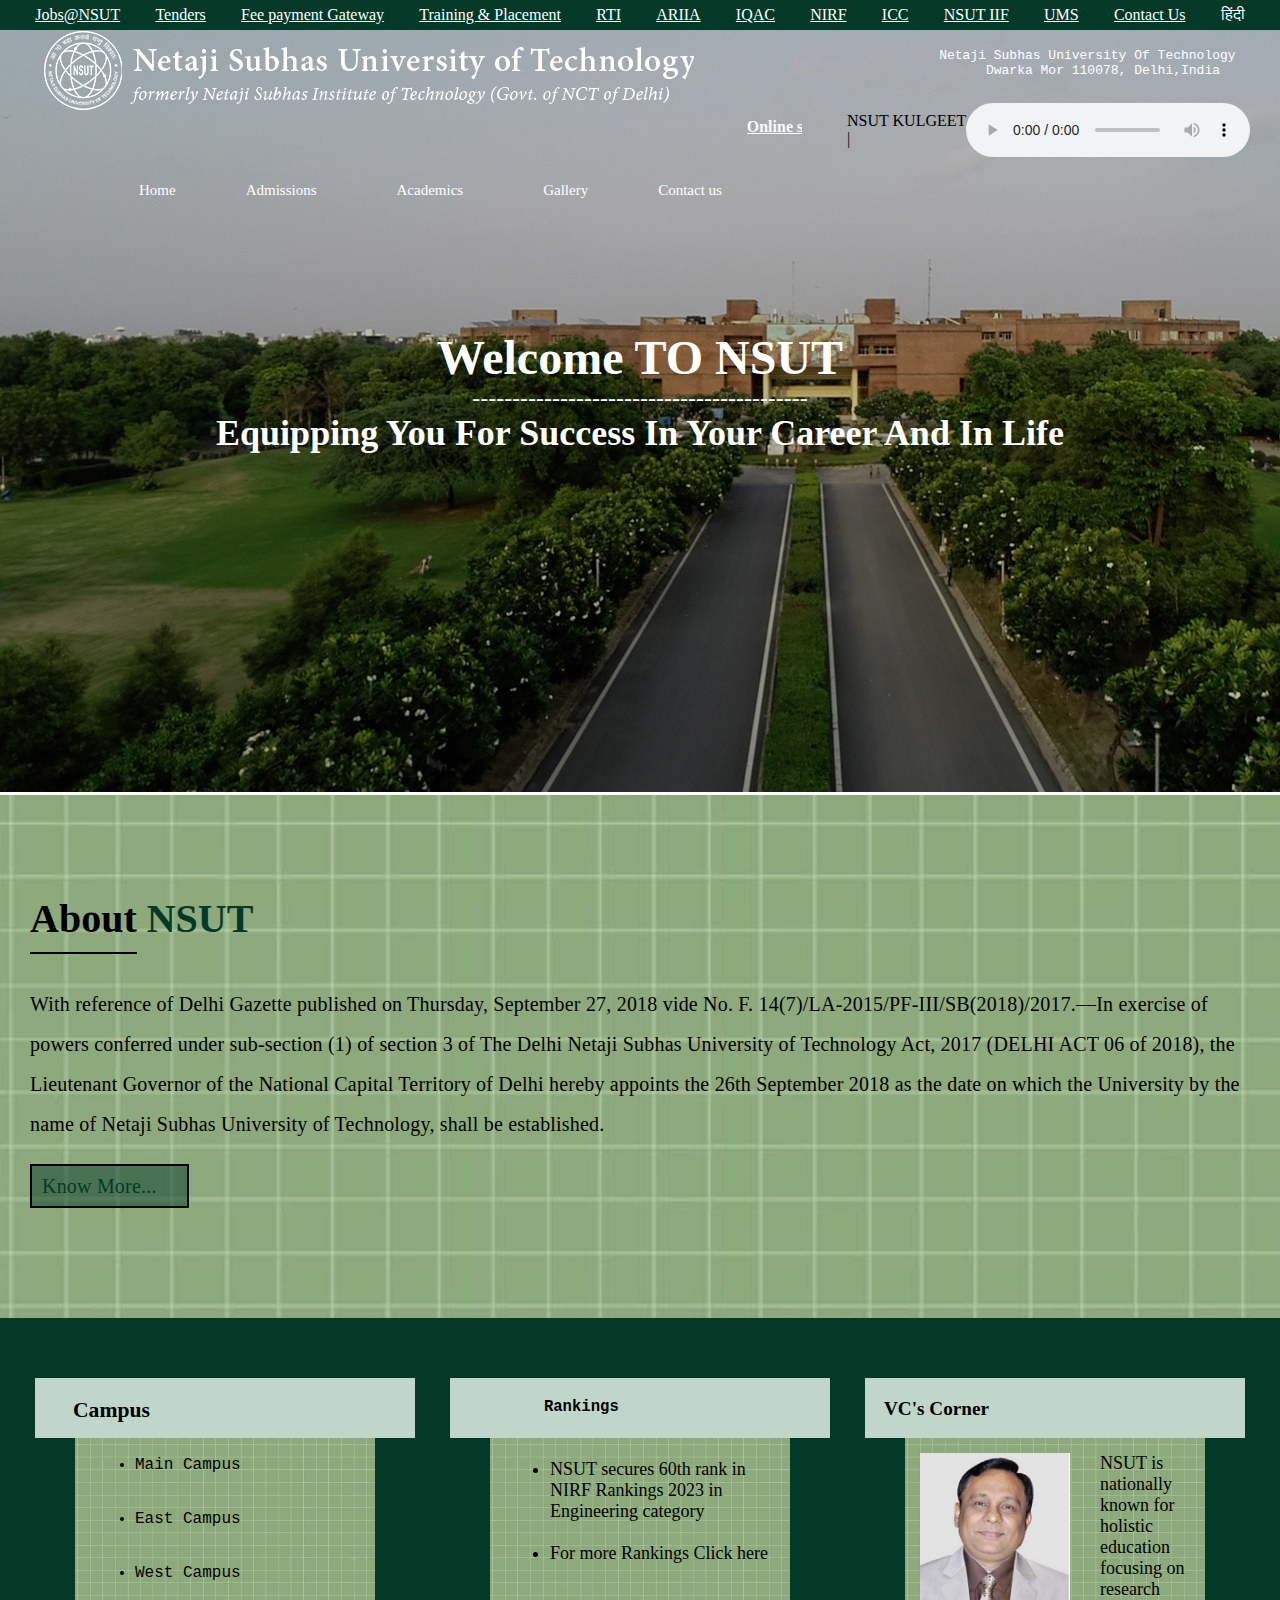
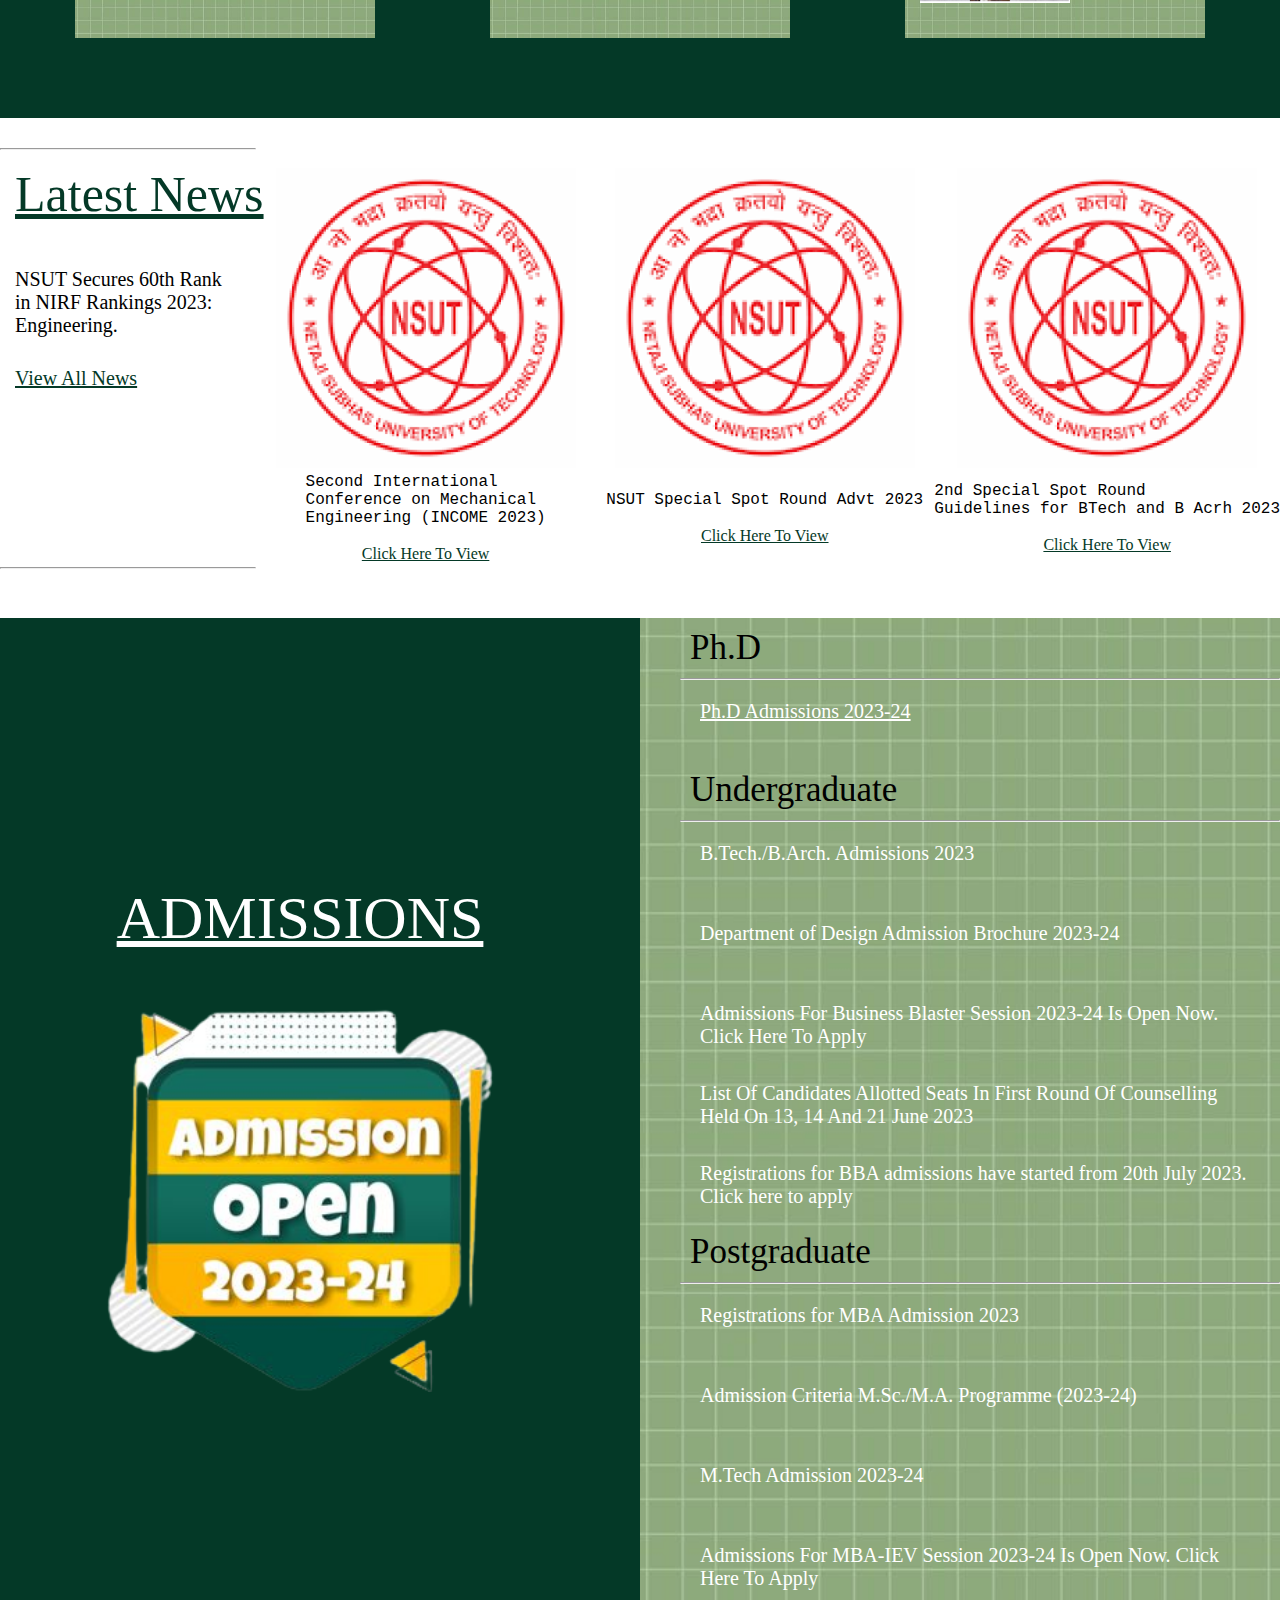
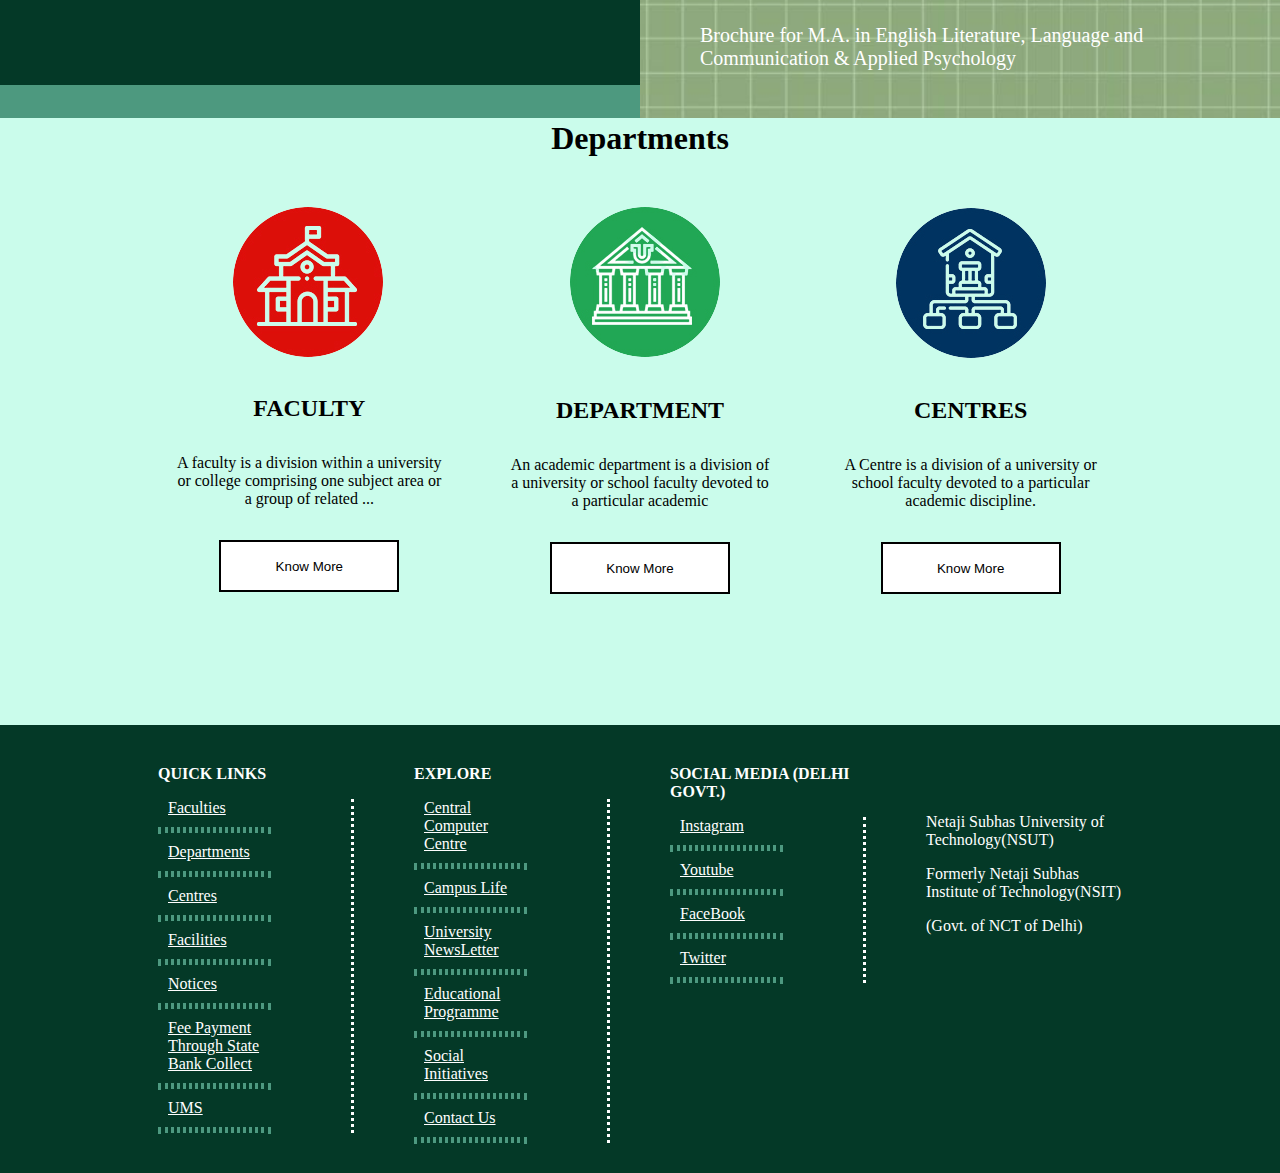
<file: index.html>
<!DOCTYPE html>
<html lang="en">
<head>
    <meta charset="UTF-8">
    <meta name="viewport" content="width=device-width, initial-scale=1.0">
    <meta http-equiv="X-UA-Compatible" content ="IE=edge">
    <title>Homepage|NSUT</title>
    <link rel = "stylesheet" href="style3.css">
    <link rel="stylesheet" href="https://cdnjs.cloudflare.com/ajax/libs/font-awesome/6.4.2/css/all.min.css" integrity="sha512-z3gLpd7yknf1YoNbCzqRKc4qyor8gaKU1qmn+CShxbuBusANI9QpRohGBreCFkKxLhei6S9CQXFEbbKuqLg0DA==" crossorigin="anonymous" referrerpolicy="no-referrer" />
</head>
<body>
    <div class="nav-bar">
        <a href="#">Jobs@NSUT</a>
        <a href="#">Tenders</a>
        <a href="#">Fee payment Gateway</a>
        <a href="#">Training & Placement</a>
        <a href="#">RTI</a>
        <a href="#">ARIIA</a>
        <a href="#">IQAC</a>
        <a href="#">NIRF</a>
        <a href="#">ICC</a>
        <a href="#">NSUT IIF</a>
        <a href="#">UMS</a>
        <a href="http://nsut.ac.in/en/contact-us">Contact Us</a>
        <a>हिंदी</a>

    </div>
    <div class="hero-section">
        <div class="logo-box">
            <div class="logo">

            </div>
            <div class="g20">

            </div>
        
            <div class="location-box">
                <pre>
                    Netaji Subhas University Of Technology
                          Dwarka Mor 110078, Delhi,India
                </pre>
                
                
                <div class="locationicon" >
                    <i class="fa-solid fa-location-dot" style="color: #ffffff  "></i>
                </div>
                
            </div>
            
        </div>
        <div class="geet-marky">
            <marky>
                <marquee onmouseout="this.start();" onmouseover="this.stop();" behavior="" direction="">
                        
                    <a href="#">Online submission Of Research Award For Patent And Journal Publication   </a>  
                    <a href="#">IMPORTANT NOTICE FOR B.TECH. STUDENTS OF 1st SEMESTER    </a>
                    <a href="#">Seating Arrangement For Orientation Cum Induction Program To Held From 7th-11th August,2023 <sub>New</sup> </a>
                    <a href="#">MBA / MBA-IEV Special Spot Round On 4th August, 2023    </a> 
                    <a href="#">Click Here To Apply For M.Sc. Admissions    </a>
                    <a href="#">Click Here To Apply For M.A. Admissions     </a>
                    <a href="#">Advertisement For Faculty Positions In Various Departments Of NSUT    </a>
                    <a href="#">Draft RR FOR THE POST OF PROJECT OFFICER  Notice For Admission Of International Students In B.Tech/Design/ M.Tech/Ph.D. 2023-24   </a> 
                    <a href="#">2nd International Conference On Mechanical Engineering (INCOME 2023) At NSUT </a> 
                    <a href="#">International Admission Through DASA 2023-24, Click Here To Apply   </a>
                </marquee>
            </marky>
            
            <div class="music">
                <div class="geet">
                    NSUT KULGEET |
                </div>
                <audio id="song" width="20px" height="2px" ontimeupdate="updateTime()" controls="controls"><source src="https://drive.google.com/uc?authuser=0&id=1MvAo_peoe48_0AoX-au0Bh4tnNZqAJ3M&export=download" type="audio/mp3" /></audio>
                </audio>
            </div>
            
                
        </div>
        <div class="menu-bar">
            
            <ul>
              <li><a href="index3.html">Home</a></li>
              <li><a href="#">Admissions<i class="fas fa-caret-down"></i></a>
                <div class="dropdown-menu-0">
                    <ul>
                      <li><a href="#">Admission Form</a></li>
                      <li><a href="http://nsut.ac.in/en/phd-admission">Phd Admissions </a></li>
                      <li><a href="http://nsut.ac.in/en/ug-admission">UG Admissions </a></li>
                      <li><a href="http://nsut.ac.in/en/pg-admission">PG Admissions </a></li>
                      
                      
                    </ul>
                </div>
              </li>
                
              <li><a href="#">Academics <i class="fas fa-caret-down"></i></a>
                  <div class="dropdown-menu">
                      <ul>
                        <li><a href="btech.html" target="_blank">BTech <i class="fas fa-caret-right"></i></a>
                            <div class="dropdown-menu-1">
                                <ul>
                                  <li><a href="cse.html">CSE</a></li>
                                  <li><a href="mech.html">Mechanical</a></li>
                                  <li><a href="bt.html">Biotech</a></li>
                                  <li><a href="#">Electrical</a></li>
                                  
                                </ul>
                              </div></li>
                        <li><a href="#">BBA<i class="fas fa-caret-right"></i></a>
                            <div class="dropdown-menu-1">
                                <ul>
                                    <li><a href="cse.html">CSE</a></li>
                                    <li><a href="mech.html">Mechanical</a></li>
                                    <li><a href="bt.html">Biotech</a></li>
                                    <li><a href="#">Electrical</a></li>
                                </ul>
                              </div>
                        </li>
                        <li><a href="#">Bdes.<i class="fas fa-caret-right"></i> </a>
                            <div class="dropdown-menu-1">
                                <ul>
                                    <li><a href="cse.html">CSE</a></li>
                                    <li><a href="mech.html">Mechanical</a></li>
                                    <li><a href="bt.html">Biotech</a></li>
                                    <li><a href="#">Electrical</a></li>
                                </ul>
                              </div>
                        
                        </li>
                        <li><a href="#">BArch.<i class="fas fa-caret-right"></i></a>
                            <div class="dropdown-menu-1">
                                <ul>
                                    <li><a href="cse.html">CSE</a></li>
                                    <li><a href="mech.html">Mechanical</a></li>
                                    <li><a href="bt.html">Biotech</a></li>
                                    <li><a href="#">Electrical</a></li>
                                </ul>
                              </div>
                        
                        </li>
                      </ul>
                    </div>
              </li>
              <li><a href="gallery.html">Gallery</a>
              </li>
              <li><a href="form1.html">Contact us</a></li>
            </ul>
          </div>
       
            
       
        <div class="welcome">
            <h1>Welcome TO NSUT</h1>
            <p>------------------------------------------</p>
            <h2>Equipping You For Success In Your Career And In Life</h2>
        </div>
        <div class="content">
            <div class="info">
                <div class="topic-nsut">
                    <div class="black-text underline-text">
                        <h1>About</h1>
                    </div>
                    <div class="NSUT">
                        <h1>NSUT</h1>
                    </div>
                </div>
                <div class="about">
                    <p>
                        With reference of Delhi Gazette published on Thursday, September 27, 2018 vide No. F. 14(7)/LA-2015/PF-III/SB(2018)/2017.—In exercise of powers conferred under sub-section (1) of section 3 of The Delhi Netaji Subhas University of Technology Act, 2017 (DELHI ACT 06 of 2018), the Lieutenant Governor of the National Capital Territory of Delhi hereby appoints the 26th September 2018 as the date on which the University by the name of Netaji Subhas University of Technology, shall be established.
                    </p>
                    <div class="know-more">
                        <a class="link" href="#">Know More...</a>
                    </div>
                </div>
    
                
            </div>
            <div class="about-campus">
                <div class="one-box">
                    <div class="campus-topic">
                        <div class="topic">
                            <p>
                                <i class="fa-solid fa-circle-info" style="font-size: xx-large;"></i>    
                            </p>
                        </div>
                        <div class="topic">
                            
                            <p style="font-size: larger;">
                                <b>Campus</b>
                            </p>   
                            
                        </div>
                       
                        
                    </div>
                    <div class="campus-list">
                        <div class="inner">
                            <ul>
                                <pre style="font-size: large;">
                                        <li >Main Campus</li>
                                        <li >East Campus</li>
                                        <li >West Campus</li>
                                        
                                </pre>
                            </ul>
    
                        </div>
                       
                        
                        
    
                    </div>
                </div> 
                    
    
                <div class="one-box">    
                    <div class="Rank-topic">
                        <div class="topic">
                            <p>
                                <i class="fa-regular fa-heart" style="font-size:xx-large;"></i>   
                            </p>
                            <pre style="font-size:larger;">
        <b>Rankings</b>
                            </pre>  
                        </div>
                        
                    </div>  
                    <div class="Rank-list">
                        <div class="inner">
                            <ul style="font-size: large;">
                                <p>
                                <br>
                                <li > NSUT secures 60th rank in NIRF Rankings 2023 in Engineering category</li>
                                <br>
    
                                <li> For more Rankings <a href="http://nsut.ac.in/nsut-rankings" style="text-decoration: NONE;">Click here</a>
                                </li>
                                        
                                </p>
                            </ul>
                        </div>
                        
                    </div>  
                </div>
                
                <div class="one-box">   
                    <div class="VC-topic">
                        <div class="topic">
                            <p style="font-size: larger;">
                                <b>VC's Corner</b>
                            </p>  
                            
                        </div>
                        
                        
                    </div>    
                    <div class="VC-list">
                        <div class="vc-image">
                            <img src="vc.jpg" height="150px">
                        </div>
                        <div class="research">
                           <p style="font-size: large;"> NSUT is nationally known for holistic education focusing on research 
                           </p>
                        </div>
                        
                        
                    </div>
                </div>
                
                    
            </div>
        </div>
        <div class="latest-news">
            <div class="news-heading">
                <hr>
                <pre ><u>Latest News</u></pre> 
                <p>NSUT Secures 60th Rank in NIRF Rankings 2023: Engineering.</p> 
                <a href="">View All News</a>
                <br>
                <br>
                <br>
                <br>
                <br>
                <br>
                <br>
                <br>
                <br>
              
                
                <hr>
            </div>
            <div class="picture">
                <div class="box">
                    <div class="pic">

                    </div>
                    <div class="para">
                        <pre>Second International 
Conference on Mechanical 
Engineering (INCOME 2023)
                        </pre>
                        <a href="#">Click Here To View</a>

                    </div>
                    
                </div>
                <div class="box">
                    <div class="pic">
                        
                    </div>
                    <div class="para">
                        <pre>NSUT Special Spot Round Advt 2023
                        </pre>
                        <a href="#">Click Here To View</a>

                    </div>
                    
                    
                </div>
                <div class="box">
                    <div class="pic">
                        
                    </div>
                    <div class="para">
                        <pre>2nd Special Spot Round 
Guidelines for BTech and B Acrh 2023
                        </pre>
                        <a href="#">Click Here To View</a>

                    </div>
                    
                </div>
            </div>
        </div>

        <div class="admissions">
            <div class="heading">
                <u>ADMISSIONS</u>
                <img src="ad-removebg-preview.png">
            </div>
            <div class="foot-panel">
                <ul >
                    <p>Ph.D</p>
                    <hr width:50%;
                    margin:0 auto;>
                    <div class="computer">
                        
                        <i class="fa-solid fa-computer fa-2xs"></i>
                        <a href="https://www.imsnsit.org/imsnsit/elearn_phdregistration.php">Ph.D Admissions 2023-24</a>

                    </div>
                    
                    
                    
                    
                    
                </ul>
                <ul>
                    <p>Undergraduate</p>
                    <hr width:50%;
                    margin:0 auto;>
                    <div class="computer">
                        
                        <i class="fa-solid fa-computer fa-2xs"></i>
                        <a>B.Tech./B.Arch. Admissions 2023</a>
                    </div>
                    
                    <div class="computer">
                        
                        <i class="fa-solid fa-computer fa-2xs"></i>
                        <a>Department of Design Admission Brochure 2023-24</a>
                    </div>
                    
                    <div class="computer">
                        
                        <i class="fa-solid fa-computer fa-2xs"></i>
                        <a>Admissions For Business Blaster Session 2023-24 Is Open Now. Click Here To Apply</a>
                    </div>
                    
                    <div class="computer">
                        
                        <i class="fa-solid fa-computer fa-2xs"></i>
                        <a>List Of Candidates Allotted Seats In First Round Of Counselling Held On 13, 14 And 21 June 2023</a>
                    </div>
                    
                    <div class="computer">
                        
                        <i class="fa-solid fa-computer fa-2xs"></i>
                        <a>Registrations for BBA admissions have started from 20th July 2023. Click here to apply</a>
                    
                    </div>
                    
                    
                   
                    
                    
                    
                </ul>
                <ul >
                    <p>Postgraduate</p>
                    <hr width:50%;
                    margin:0 auto;>
                    <div class="computer">
                        
                        <i class="fa-solid fa-computer fa-2xs"></i>
                        <a>Registrations for MBA Admission 2023</a>
                    </div>
                    <div class="computer">
                        
                        <i class="fa-solid fa-computer fa-2xs"></i>
                        <a>Admission Criteria M.Sc./M.A. Programme (2023-24)</a>
                    
                    </div>
                    <div class="computer">
                        
                        <i class="fa-solid fa-computer fa-2xs"></i>
                        <a>M.Tech Admission 2023-24</a>
                    
                    </div>
                    <div class="computer">
                        
                        <i class="fa-solid fa-computer fa-2xs"></i>
                        <a>Admissions For MBA-IEV Session 2023-24 Is Open Now. Click Here To Apply</a>
                    
                    </div>
                    <div class="computer">
                        
                        <i class="fa-solid fa-computer fa-2xs"></i>
                        <a>Brochure for M.A. in English Literature, Language and Communication & Applied Psychology</a>
                    </div>
                   
                    
                    
                   
                    
                    
                    
                    
                </ul>
                
            </div>
        </div>    
    </div>
    <div class="Part7">
        <h1>Departments</h1>
        <div class="subPart-7">
            <div class="sub-subPart-7">
                <img src="dep3-removebg-preview.png" alt="">
                <h2>FACULTY</h2>
                <p>A faculty is a division within a university or college comprising one subject area or a group of related ...</p>
                <button>Know More</button>
            </div>
            <div class="sub-subPart-7">
                <img src="dep2-removebg-preview.png" alt="">
                <h2>DEPARTMENT</h2>
                <p>An academic department is a division of a university or school faculty devoted to a particular academic</p>
                <button>Know More</button>
            </div>
            <div class="sub-subPart-7">
                <img src="dep1-removebg-preview.png" alt="">
                <h2>CENTRES</h2>
                <p>A Centre is a division of a university or school faculty devoted to a particular academic discipline.</p>
                <button>Know More</button>

            </div>
        </div>
    </div>
    <div class="Part10">
        <div class="subPart-10">
            <div class="sub-subPart-10">
                <h4>QUICK LINKS</h4>
                <div class="Links-sub-subPart-10">
                    <a href="">Faculties</a><hr>
                    <a href="">Departments</a><hr>
                    <a href="">Centres</a><hr>
                    <a href="">Facilities</a><hr>
                    <a href="">Notices</a><hr>
                    <a href="">Fee Payment Through State Bank Collect</a><hr>
                    <a href="">UMS</a><hr>
                </div>
            </div>
            <div class="sub-subPart-10">
                <h4>EXPLORE</h4>
                <div class="Links-sub-subPart-10">
                    <a href="">Central Computer Centre</a><hr>
                    <a href="">Campus Life</a><hr>
                    <a href="">University NewsLetter</a><hr>
                    <a href="">Educational Programme</a><hr>
                    <a href="">Social Initiatives</a><hr>
                    <a href="">Contact Us</a><hr>
                </div>
            </div>
            <div class="sub-subPart-10">
                <h4>SOCIAL MEDIA (DELHI GOVT.)</h4>
                <div class="Links-sub-subPart-10">
                    <a href="">Instagram</a><hr>
                    <a href="">Youtube</a><hr>
                    <a href="">FaceBook</a><hr>
                    <a href="">Twitter</a><hr>
                </div>
            </div>
            <div class="sub-subPart-10">
                <p style="margin-top: 3em;">Netaji Subhas University of Technology(NSUT)</p>
                <p>Formerly Netaji Subhas Institute of Technology(NSIT)</p>
                <p>(Govt. of NCT of Delhi)</p>
            </div>
        </div>
    </div>
    
    
</body>
</html>
</file>
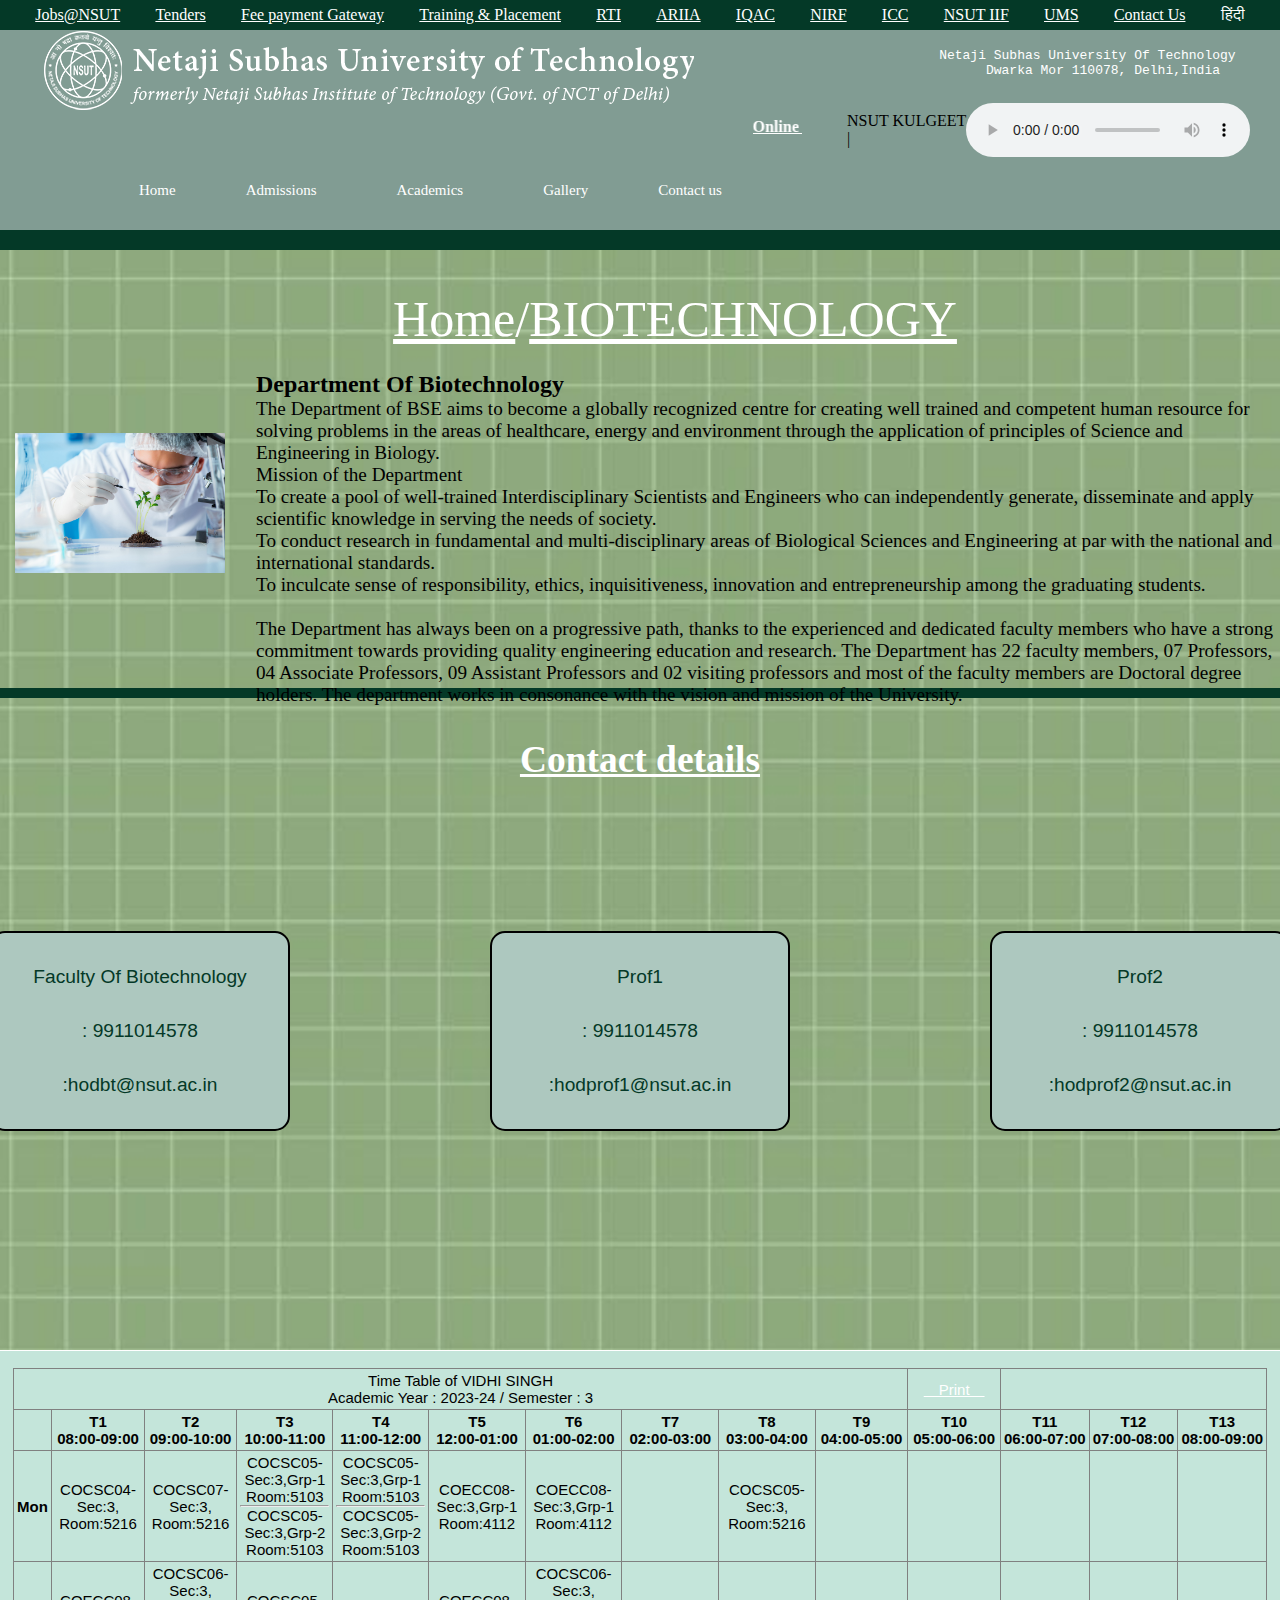
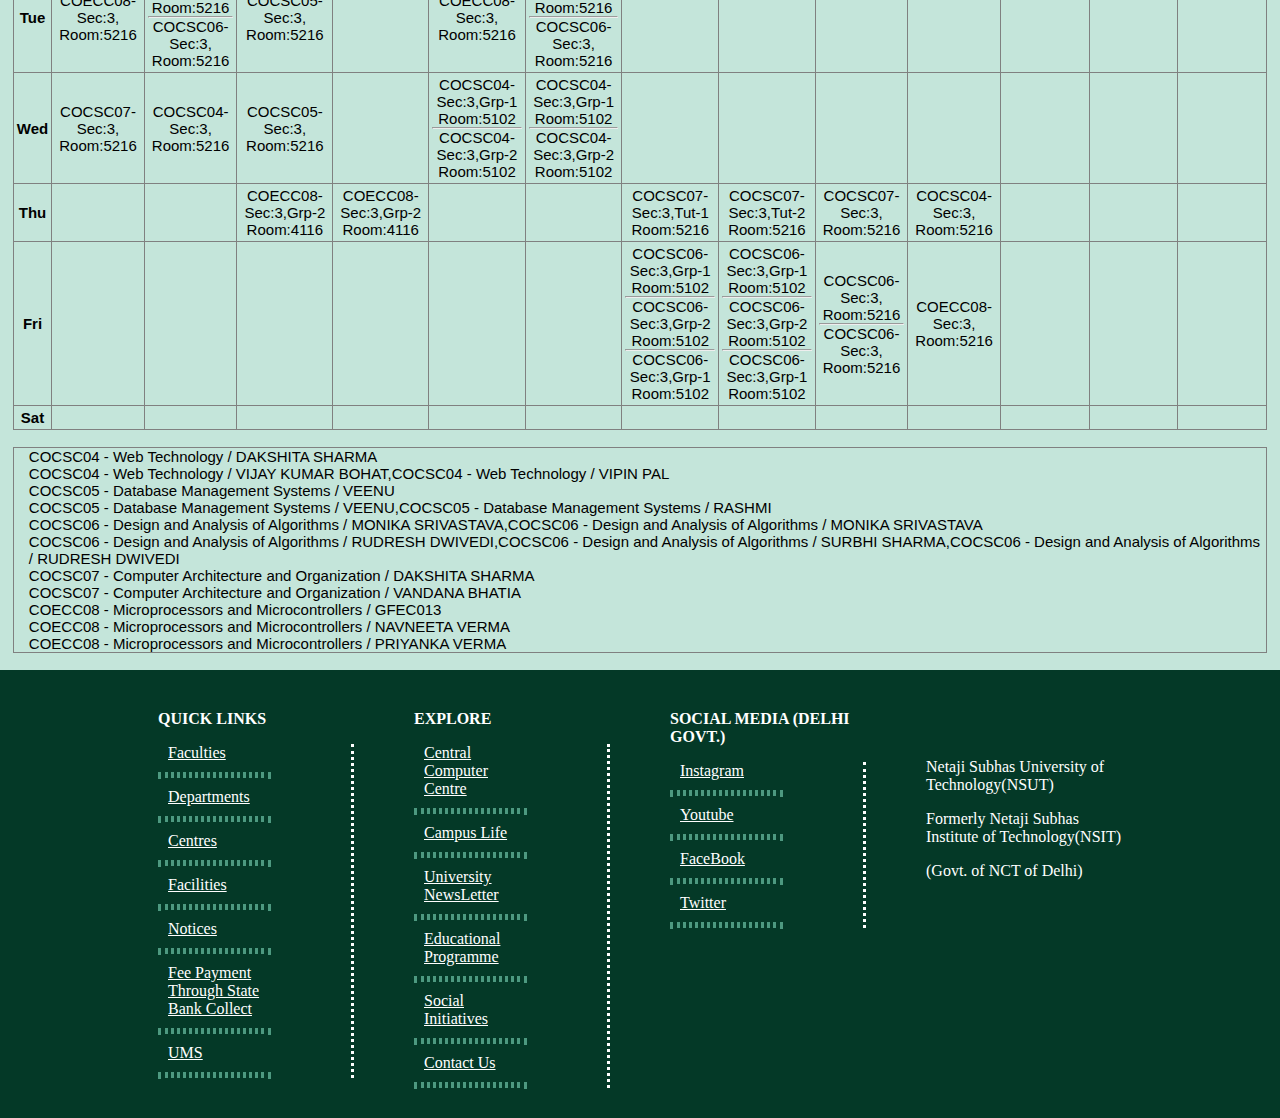
<file: bt.html>
<!DOCTYPE html>
<html lang="en">
<head>
    <meta charset="UTF-8">
    <meta name="viewport" content="width=device-width, initial-scale=1.0">
    <link rel = "stylesheet" href="cse.css">
    <link rel="stylesheet" href="https://cdnjs.cloudflare.com/ajax/libs/font-awesome/6.4.2/css/all.min.css" integrity="sha512-z3gLpd7yknf1YoNbCzqRKc4qyor8gaKU1qmn+CShxbuBusANI9QpRohGBreCFkKxLhei6S9CQXFEbbKuqLg0DA==" crossorigin="anonymous" referrerpolicy="no-referrer" />
    <title>BT</title>
</head>
<body>
    <div class="nav-bar">
        <a href="#">Jobs@NSUT</a>
        <a href="#">Tenders</a>
        <a href="#">Fee payment Gateway</a>
        <a href="#">Training & Placement</a>
        <a href="#">RTI</a>
        <a href="#">ARIIA</a>
        <a href="#">IQAC</a>
        <a href="#">NIRF</a>
        <a href="#">ICC</a>
        <a href="#">NSUT IIF</a>
        <a href="#">UMS</a>
        <a href="http://nsut.ac.in/en/contact-us">Contact Us</a>
        <a>हिंदी</a>

    </div>
    <div class="hero-section">
        <div class="logo-box">
            <div class="logo">

            </div>
            <div class="g20">

            </div>
        
            <div class="location-box">
                <pre>
                    Netaji Subhas University Of Technology
                          Dwarka Mor 110078, Delhi,India
                </pre>
                
                
                <div class="locationicon" >
                    <i class="fa-solid fa-location-dot" style="color: #ffffff  "></i>
                </div>
                
            </div>
            
        </div>
        <div class="geet-marky">
            <marky>
                <marquee onmouseout="this.start();" onmouseover="this.stop();" behavior="" direction="">
                        
                    <a href="#">Online submission Of Research Award For Patent And Journal Publication   </a>  
                    <a href="#">IMPORTANT NOTICE FOR B.TECH. STUDENTS OF 1st SEMESTER    </a>
                    <a href="#">Seating Arrangement For Orientation Cum Induction Program To Held From 7th-11th August,2023 <sub>New</sup> </a>
                    <a href="#">MBA / MBA-IEV Special Spot Round On 4th August, 2023    </a> 
                    <a href="#">Click Here To Apply For M.Sc. Admissions    </a>
                    <a href="#">Click Here To Apply For M.A. Admissions     </a>
                    <a href="#">Advertisement For Faculty Positions In Various Departments Of NSUT    </a>
                    <a href="#">Draft RR FOR THE POST OF PROJECT OFFICER  Notice For Admission Of International Students In B.Tech/Design/ M.Tech/Ph.D. 2023-24   </a> 
                    <a href="#">2nd International Conference On Mechanical Engineering (INCOME 2023) At NSUT </a> 
                    <a href="#">International Admission Through DASA 2023-24, Click Here To Apply   </a>
                </marquee>
            </marky>
            
            <div class="music">
                <div class="geet">
                    NSUT KULGEET |
                </div>
                <audio id="song" width="20px" height="2px" ontimeupdate="updateTime()" controls="controls"><source src="https://drive.google.com/uc?authuser=0&id=1MvAo_peoe48_0AoX-au0Bh4tnNZqAJ3M&export=download" type="audio/mp3" /></audio>
                </audio>
            </div>
            
                
        </div>
        <div class="menu-bar">
            
            <ul>
              <li><a href="index3.html">Home</a></li>
              <li><a href="#">Admissions<i class="fas fa-caret-down"></i></a>
                <div class="dropdown-menu-0">
                    <ul>
                      <li><a href="#">Admission Form</a></li>
                      <li><a href="http://nsut.ac.in/en/phd-admission">Phd Admissions </a></li>
                      <li><a href="http://nsut.ac.in/en/ug-admission">UG Admissions </a></li>
                      <li><a href="http://nsut.ac.in/en/pg-admission">PG Admissions </a></li>
                      
                      
                    </ul>
                </div>
              </li>
                
              <li><a href="#">Academics <i class="fas fa-caret-down"></i></a>
                  <div class="dropdown-menu">
                      <ul>
                        <li><a href="#">BTech <i class="fas fa-caret-right"></i></a>
                            <div class="dropdown-menu-1">
                                <ul>
                                  <li><a href="#">CSE</a></li>
                                  <li><a href="#">Mechanical</a></li>
                                  <li><a href="#">Electrical</a></li>
                                  <li><a href="#">Biotech</a></li>
                                </ul>
                              </div></li>
                        <li><a href="#">BBA<i class="fas fa-caret-right"></i></a>
                            <div class="dropdown-menu-1">
                                <ul>
                                  <li><a href="#">CSE</a></li>
                                  <li><a href="#">Mechanical</a></li>
                                  <li><a href="#">Electrical</a></li>
                                  <li><a href="#">Biotech</a></li>
                                </ul>
                              </div>
                        </li>
                        <li><a href="#">Bdes.<i class="fas fa-caret-right"></i> </a>
                            <div class="dropdown-menu-1">
                                <ul>
                                  <li><a href="#">CSE</a></li>
                                  <li><a href="#">Mechanical</a></li>
                                  <li><a href="#">Electrical</a></li>
                                  <li><a href="#">Biotech</a></li>
                                </ul>
                              </div>
                        
                        </li>
                        <li><a href="#">BArch.<i class="fas fa-caret-right"></i></a>
                            <div class="dropdown-menu-1">
                                <ul>
                                  <li><a href="#">CSE</a></li>
                                  <li><a href="#">Mechanical</a></li>
                                  <li><a href="#">Electrical</a></li>
                                  <li><a href="#">Biotech</a></li>
                                </ul>
                              </div>
                        
                        </li>
                      </ul>
                    </div>
              </li>
              <li><a href="#">Gallery</a>
              </li>
              <li><a href="http://nsut.ac.in/en/contact-us">Contact us</a></li>
            </ul>
          </div>
      </div>
      <div class="random"></div>
      <div class="faculty">
        <div class="hero-section1">

          <a href="index3.html">Home</a><a>/</a><a href="">BIOTECHNOLOGY</a>

        </div>
        <div class="content">
            <div class="comppic2">
               

            </div>
            <div class="content-1">
                <h2>Department Of Biotechnology</h2>
                <p>The Department of BSE aims to become a globally recognized centre for creating well trained and competent human resource for solving problems in the areas of healthcare, energy and environment through the application of principles of Science and Engineering in Biology.<br>

                    Mission of the Department<br>
                    
                    To create a pool of well-trained Interdisciplinary Scientists and Engineers who can independently generate, disseminate and apply scientific knowledge in serving the needs of society.<br>
                    To conduct research in fundamental and multi-disciplinary areas of Biological Sciences and Engineering at par with the national and international standards.<br>
                    To inculcate sense of responsibility, ethics, inquisitiveness, innovation and entrepreneurship among the graduating students.<br>
                    
                <br>
 

                    The Department has always been on a progressive path, thanks to the experienced and dedicated faculty members who have a strong commitment towards providing quality engineering education and research. The Department has 22 faculty members, 07 Professors, 04 Associate Professors, 09 Assistant Professors and 02 visiting professors and most of the faculty members are Doctoral degree holders. The department works in consonance with the vision and mission of the University.</p>
            </div>
        
        </div>
        <hr size="10px" color=#043927>
        <div class="contact">

            <h3><u>Contact details</u></h3>
  
          </div>
      
    <div class="hero-section2">
        
        <div class="box-1">
          <div class="box">
            <button>Faculty Of Biotechnology
                <p><i class="fa-solid fa-phone"></i> : 9911014578</p>
                <p><i class="fa-regular fa-envelope"></i> :hodbt@nsut.ac.in</p>
            </button>
            
          </div>
          <div class="box">
            <button>Prof1
                <p><i class="fa-solid fa-phone"></i> : 9911014578</p>
                <p><i class="fa-regular fa-envelope"></i> :hodprof1@nsut.ac.in</p>
            </button>
            
          </div>
          <div class="box">
            <button>Prof2
                <p><i class="fa-solid fa-phone"></i> : 9911014578</p>
                <p><i class="fa-regular fa-envelope"></i> :hodprof2@nsut.ac.in</p>
            </button>
          </div>

        </div>
        
    </div>

        
    </div>
    
    <div class="time-table">
        <br>
        <table width="98%" align="center" border="1" style="border-collapse:collapse;" cellspacing="0" cellpadding="3" class="plum_fieldbig">
		<tbody>
            <tr align="center" class="plum_head">
                <td colspan="10">Time Table of VIDHI SINGH<br> 
                Academic Year : 2023-24 / Semester : 3</td>
                <td><div id="f1"><a class="plum_button" href="javascript:if (document.getElementById(&quot;f1&quot;))document.getElementById(&quot;f1&quot;).style.display=&quot;none&quot;;window.print()"> Print </a></div></td>
            </tr>
		<tr align="center">
            <td style="max-width:10px;"></td>
            <td align="center" class="plum_fieldbig" nowrap=""><b>T1<br>08:00-09:00</b></td>
            <td align="center" class="plum_fieldbig" nowrap=""><b>T2<br>09:00-10:00</b></td>
            <td align="center" class="plum_fieldbig" nowrap=""><b>T3<br>10:00-11:00</b></td>
            <td align="center" class="plum_fieldbig" nowrap=""><b>T4<br>11:00-12:00</b></td>
            <td align="center" class="plum_fieldbig" nowrap=""><b>T5<br>12:00-01:00</b></td>
            <td align="center" class="plum_fieldbig" nowrap=""><b>T6<br>01:00-02:00</b></td>
            <td align="center" class="plum_fieldbig" nowrap=""><b>T7<br>02:00-03:00</b></td>
            <td align="center" class="plum_fieldbig" nowrap=""><b>T8<br>03:00-04:00</b></td>
            <td align="center" class="plum_fieldbig" nowrap=""><b>T9<br>04:00-05:00</b></td>
            <td align="center" class="plum_fieldbig" nowrap=""><b>T10<br>05:00-06:00</b></td>
            <td align="center" class="plum_fieldbig" nowrap=""><b>T11<br>06:00-07:00</b></td>
            <td align="center" class="plum_fieldbig" nowrap=""><b>T12<br>07:00-08:00</b></td>
            <td align="center" class="plum_fieldbig" nowrap=""><b>T13<br>08:00-09:00</b></td>
        </tr><tr><td align="center"><b>Mon</b></td><td align="center" class="plum_fieldbig">COCSC04-Sec:3,<br>Room:5216</td><td align="center" class="plum_fieldbig">COCSC07-Sec:3,<br>Room:5216</td><td align="center" class="plum_fieldbig">COCSC05-Sec:3,Grp-1<br>Room:5103<hr>COCSC05-Sec:3,Grp-2<br>Room:5103</td><td align="center" class="plum_fieldbig">COCSC05-Sec:3,Grp-1<br>Room:5103<hr>COCSC05-Sec:3,Grp-2<br>Room:5103</td><td align="center" class="plum_fieldbig">COECC08-Sec:3,Grp-1<br>Room:4112</td><td align="center" class="plum_fieldbig">COECC08-Sec:3,Grp-1<br>Room:4112</td><td align="center" class="plum_fieldbig"></td><td align="center" class="plum_fieldbig">COCSC05-Sec:3,<br>Room:5216</td><td align="center" class="plum_fieldbig"></td><td align="center" class="plum_fieldbig"></td><td align="center" class="plum_fieldbig"></td><td align="center" class="plum_fieldbig"></td><td align="center" class="plum_fieldbig"></td></tr><tr><td align="center"><b>Tue</b></td><td align="center" class="plum_fieldbig">COECC08-Sec:3,<br>Room:5216</td><td align="center" class="plum_fieldbig">COCSC06-Sec:3,<br>Room:5216<hr>COCSC06-Sec:3,<br>Room:5216</td><td align="center" class="plum_fieldbig">COCSC05-Sec:3,<br>Room:5216</td><td align="center" class="plum_fieldbig"></td><td align="center" class="plum_fieldbig">COECC08-Sec:3,<br>Room:5216</td><td align="center" class="plum_fieldbig">COCSC06-Sec:3,<br>Room:5216<hr>COCSC06-Sec:3,<br>Room:5216</td><td align="center" class="plum_fieldbig"></td><td align="center" class="plum_fieldbig"></td><td align="center" class="plum_fieldbig"></td><td align="center" class="plum_fieldbig"></td><td align="center" class="plum_fieldbig"></td><td align="center" class="plum_fieldbig"></td><td align="center" class="plum_fieldbig"></td></tr><tr><td align="center"><b>Wed</b></td><td align="center" class="plum_fieldbig">COCSC07-Sec:3,<br>Room:5216</td><td align="center" class="plum_fieldbig">COCSC04-Sec:3,<br>Room:5216</td><td align="center" class="plum_fieldbig">COCSC05-Sec:3,<br>Room:5216</td><td align="center" class="plum_fieldbig"></td><td align="center" class="plum_fieldbig">COCSC04-Sec:3,Grp-1<br>Room:5102<hr>COCSC04-Sec:3,Grp-2<br>Room:5102</td><td align="center" class="plum_fieldbig">COCSC04-Sec:3,Grp-1<br>Room:5102<hr>COCSC04-Sec:3,Grp-2<br>Room:5102</td><td align="center" class="plum_fieldbig"></td><td align="center" class="plum_fieldbig"></td><td align="center" class="plum_fieldbig"></td><td align="center" class="plum_fieldbig"></td><td align="center" class="plum_fieldbig"></td><td align="center" class="plum_fieldbig"></td><td align="center" class="plum_fieldbig"></td></tr><tr><td align="center"><b>Thu</b></td><td align="center" class="plum_fieldbig"></td><td align="center" class="plum_fieldbig"></td><td align="center" class="plum_fieldbig">COECC08-Sec:3,Grp-2<br>Room:4116</td><td align="center" class="plum_fieldbig">COECC08-Sec:3,Grp-2<br>Room:4116</td><td align="center" class="plum_fieldbig"></td><td align="center" class="plum_fieldbig"></td><td align="center" class="plum_fieldbig">COCSC07-Sec:3,Tut-1<br>Room:5216</td><td align="center" class="plum_fieldbig">COCSC07-Sec:3,Tut-2<br>Room:5216</td><td align="center" class="plum_fieldbig">COCSC07-Sec:3,<br>Room:5216</td><td align="center" class="plum_fieldbig">COCSC04-Sec:3,<br>Room:5216</td><td align="center" class="plum_fieldbig"></td><td align="center" class="plum_fieldbig"></td><td align="center" class="plum_fieldbig"></td></tr><tr><td align="center"><b>Fri</b></td><td align="center" class="plum_fieldbig"></td><td align="center" class="plum_fieldbig"></td><td align="center" class="plum_fieldbig"></td><td align="center" class="plum_fieldbig"></td><td align="center" class="plum_fieldbig"></td><td align="center" class="plum_fieldbig"></td><td align="center" class="plum_fieldbig">COCSC06-Sec:3,Grp-1<br>Room:5102<hr>COCSC06-Sec:3,Grp-2<br>Room:5102<hr>COCSC06-Sec:3,Grp-1<br>Room:5102</td><td align="center" class="plum_fieldbig">COCSC06-Sec:3,Grp-1<br>Room:5102<hr>COCSC06-Sec:3,Grp-2<br>Room:5102<hr>COCSC06-Sec:3,Grp-1<br>Room:5102</td><td align="center" class="plum_fieldbig">COCSC06-Sec:3,<br>Room:5216<hr>COCSC06-Sec:3,<br>Room:5216</td><td align="center" class="plum_fieldbig">COECC08-Sec:3,<br>Room:5216</td><td align="center" class="plum_fieldbig"></td><td align="center" class="plum_fieldbig"></td><td align="center" class="plum_fieldbig"></td></tr><tr><td align="center"><b>Sat</b></td><td align="center" class="plum_fieldbig"></td><td align="center" class="plum_fieldbig"></td><td align="center" class="plum_fieldbig"></td><td align="center" class="plum_fieldbig"></td><td align="center" class="plum_fieldbig"></td><td align="center" class="plum_fieldbig"></td><td align="center" class="plum_fieldbig"></td><td align="center" class="plum_fieldbig"></td><td align="center" class="plum_fieldbig"></td><td align="center" class="plum_fieldbig"></td><td align="center" class="plum_fieldbig"></td><td align="center" class="plum_fieldbig"></td><td align="center" class="plum_fieldbig"></td></tr></tbody></table><br><table width="98%" align="center" border="1" style="border-collapse:collapse;" cellspacing="0" cellpadding="0" class="plum_field"><tbody><tr valign="top"><td><p style="margin-left:15px;">COCSC04 - Web Technology / DAKSHITA SHARMA&nbsp;</p><p style="margin-left:15px;">COCSC04 - Web Technology / VIJAY KUMAR BOHAT,COCSC04 - Web Technology / VIPIN PAL</p><p style="margin-left:15px;">COCSC05 - Database Management Systems / VEENU</p><p style="margin-left:15px;">COCSC05 - Database Management Systems / VEENU,COCSC05 - Database Management Systems / RASHMI</p><p style="margin-left:15px;">COCSC06 - Design and Analysis of Algorithms / MONIKA SRIVASTAVA,COCSC06 - Design and Analysis of Algorithms / MONIKA SRIVASTAVA</p><p style="margin-left:15px;">COCSC06 - Design and Analysis of Algorithms / RUDRESH DWIVEDI,COCSC06 - Design and Analysis of Algorithms / SURBHI SHARMA,COCSC06 - Design and Analysis of Algorithms / RUDRESH DWIVEDI</p><p style="margin-left:15px;">COCSC07 - Computer Architecture and Organization / DAKSHITA SHARMA&nbsp;</p><p style="margin-left:15px;">COCSC07 - Computer Architecture and Organization / VANDANA BHATIA</p><p style="margin-left:15px;">COECC08 - Microprocessors and Microcontrollers / GFEC013</p><p style="margin-left:15px;">COECC08 - Microprocessors and Microcontrollers / NAVNEETA VERMA</p><p style="margin-left:15px;">COECC08 - Microprocessors and Microcontrollers / PRIYANKA VERMA</p></td></tr></tbody></table><br></div>

    <div class="Part10">
        <div class="subPart-10">
            <div class="sub-subPart-10">
                <h4>QUICK LINKS</h4>
                <div class="Links-sub-subPart-10">
                    <a href="">Faculties</a><hr>
                    <a href="">Departments</a><hr>
                    <a href="">Centres</a><hr>
                    <a href="">Facilities</a><hr>
                    <a href="">Notices</a><hr>
                    <a href="">Fee Payment Through State Bank Collect</a><hr>
                    <a href="">UMS</a><hr>
                </div>
            </div>
            <div class="sub-subPart-10">
                <h4>EXPLORE</h4>
                <div class="Links-sub-subPart-10">
                    <a href="">Central Computer Centre</a><hr>
                    <a href="">Campus Life</a><hr>
                    <a href="">University NewsLetter</a><hr>
                    <a href="">Educational Programme</a><hr>
                    <a href="">Social Initiatives</a><hr>
                    <a href="">Contact Us</a><hr>
                </div>
            </div>
            <div class="sub-subPart-10">
                <h4>SOCIAL MEDIA (DELHI GOVT.)</h4>
                <div class="Links-sub-subPart-10">
                    <a href="">Instagram</a><hr>
                    <a href="">Youtube</a><hr>
                    <a href="">FaceBook</a><hr>
                    <a href="">Twitter</a><hr>
                </div>
            </div>
            <div class="sub-subPart-10">
                <p style="margin-top: 3em;">Netaji Subhas University of Technology(NSUT)</p>
                <p>Formerly Netaji Subhas Institute of Technology(NSIT)</p>
                <p>(Govt. of NCT of Delhi)</p>
            </div>
        </div>
    </div>
   
   
  </div>            
</body>
</html>
</file>
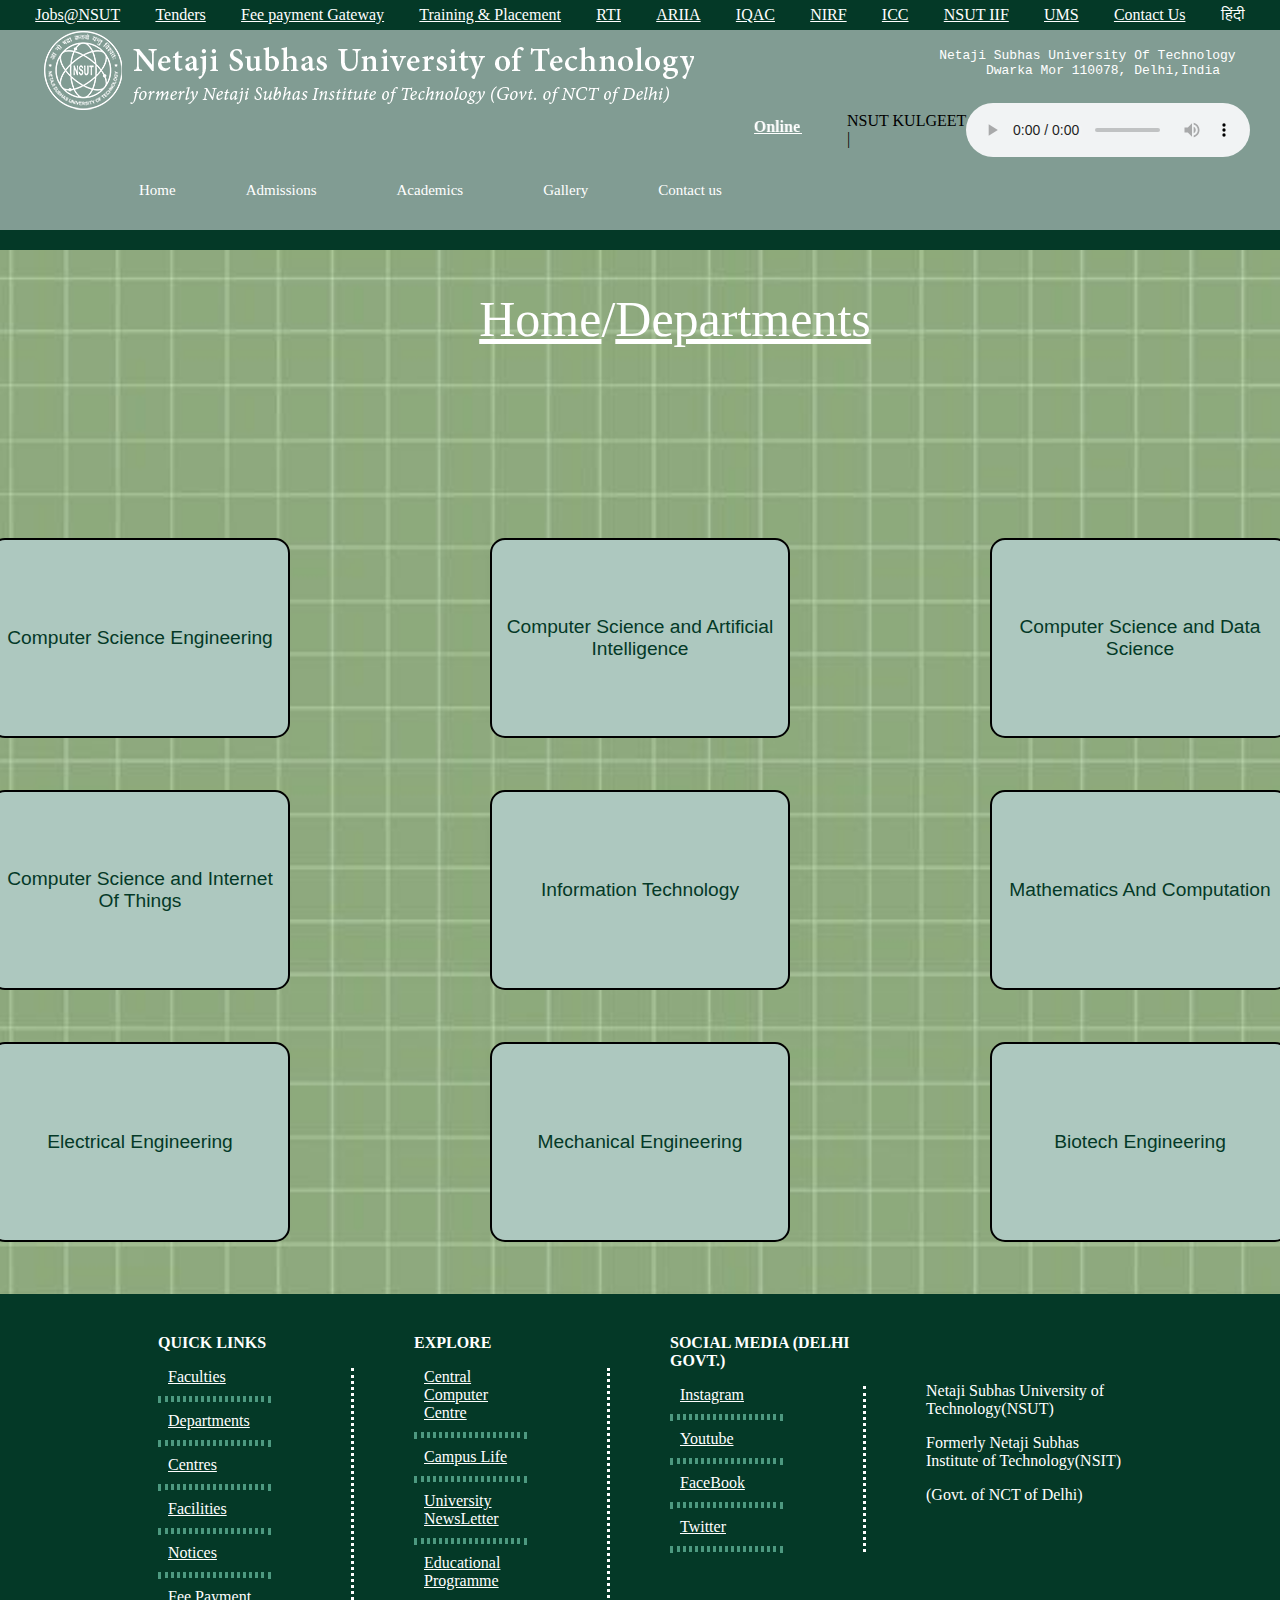
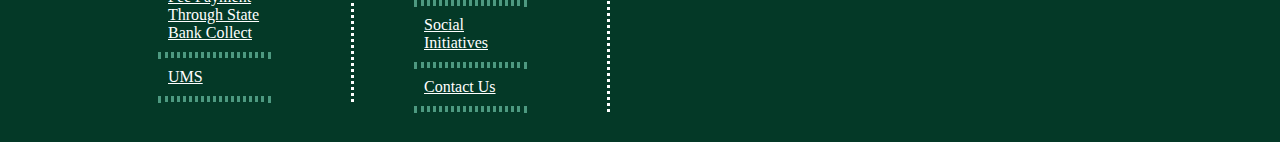
<file: btech.html>
<!DOCTYPE html>
<html lang="en">
<head>
    <meta charset="UTF-8">
    <meta name="viewport" content="width=device-width, initial-scale=1.0">
    <link rel = "stylesheet" href="btechstyle.css">
    <link rel="stylesheet" href="https://cdnjs.cloudflare.com/ajax/libs/font-awesome/6.4.2/css/all.min.css" integrity="sha512-z3gLpd7yknf1YoNbCzqRKc4qyor8gaKU1qmn+CShxbuBusANI9QpRohGBreCFkKxLhei6S9CQXFEbbKuqLg0DA==" crossorigin="anonymous" referrerpolicy="no-referrer" />
    <title>BTech</title>
</head>
<body>
    <div class="nav-bar">
        <a href="#">Jobs@NSUT</a>
        <a href="#">Tenders</a>
        <a href="#">Fee payment Gateway</a>
        <a href="#">Training & Placement</a>
        <a href="#">RTI</a>
        <a href="#">ARIIA</a>
        <a href="#">IQAC</a>
        <a href="#">NIRF</a>
        <a href="#">ICC</a>
        <a href="#">NSUT IIF</a>
        <a href="#">UMS</a>
        <a href="http://nsut.ac.in/en/contact-us">Contact Us</a>
        <a>हिंदी</a>

    </div>
    <div class="hero-section">
        <div class="logo-box">
            <div class="logo">

            </div>
            <div class="g20">

            </div>
        
            <div class="location-box">
                <pre>
                    Netaji Subhas University Of Technology
                          Dwarka Mor 110078, Delhi,India
                </pre>
                
                
                <div class="locationicon" >
                    <i class="fa-solid fa-location-dot" style="color: #ffffff  "></i>
                </div>
                
            </div>
            
        </div>
        <div class="geet-marky">
            <marky>
                <marquee onmouseout="this.start();" onmouseover="this.stop();" behavior="" direction="">
                        
                    <a href="#">Online submission Of Research Award For Patent And Journal Publication   </a>  
                    <a href="#">IMPORTANT NOTICE FOR B.TECH. STUDENTS OF 1st SEMESTER    </a>
                    <a href="#">Seating Arrangement For Orientation Cum Induction Program To Held From 7th-11th August,2023 <sub>New</sup> </a>
                    <a href="#">MBA / MBA-IEV Special Spot Round On 4th August, 2023    </a> 
                    <a href="#">Click Here To Apply For M.Sc. Admissions    </a>
                    <a href="#">Click Here To Apply For M.A. Admissions     </a>
                    <a href="#">Advertisement For Faculty Positions In Various Departments Of NSUT    </a>
                    <a href="#">Draft RR FOR THE POST OF PROJECT OFFICER  Notice For Admission Of International Students In B.Tech/Design/ M.Tech/Ph.D. 2023-24   </a> 
                    <a href="#">2nd International Conference On Mechanical Engineering (INCOME 2023) At NSUT </a> 
                    <a href="#">International Admission Through DASA 2023-24, Click Here To Apply   </a>
                </marquee>
            </marky>
            
            <div class="music">
                <div class="geet">
                    NSUT KULGEET |
                </div>
                <audio id="song" width="20px" height="2px" ontimeupdate="updateTime()" controls="controls"><source src="https://drive.google.com/uc?authuser=0&id=1MvAo_peoe48_0AoX-au0Bh4tnNZqAJ3M&export=download" type="audio/mp3" /></audio>
                </audio>
            </div>
            
                
        </div>
        <div class="menu-bar">
            
            <ul>
              <li><a href="index3.html">Home</a></li>
              <li><a href="#">Admissions<i class="fas fa-caret-down"></i></a>
                <div class="dropdown-menu-0">
                    <ul>
                      <li><a href="#">Admission Form</a></li>
                      <li><a href="http://nsut.ac.in/en/phd-admission">Phd Admissions </a></li>
                      <li><a href="http://nsut.ac.in/en/ug-admission">UG Admissions </a></li>
                      <li><a href="http://nsut.ac.in/en/pg-admission">PG Admissions </a></li>
                      
                      
                    </ul>
                </div>
              </li>
                
              <li><a href="#">Academics <i class="fas fa-caret-down"></i></a>
                  <div class="dropdown-menu">
                      <ul>
                        <li><a href="#">BTech <i class="fas fa-caret-right"></i></a>
                            <div class="dropdown-menu-1">
                                <ul>
                                  <li><a href="#">CSE</a></li>
                                  <li><a href="#">Mechanical</a></li>
                                  <li><a href="#">Electrical</a></li>
                                  <li><a href="#">Biotech</a></li>
                                </ul>
                              </div></li>
                        <li><a href="#">BBA<i class="fas fa-caret-right"></i></a>
                            <div class="dropdown-menu-1">
                                <ul>
                                  <li><a href="#">CSE</a></li>
                                  <li><a href="#">Mechanical</a></li>
                                  <li><a href="#">Electrical</a></li>
                                  <li><a href="#">Biotech</a></li>
                                </ul>
                              </div>
                        </li>
                        <li><a href="#">Bdes.<i class="fas fa-caret-right"></i> </a>
                            <div class="dropdown-menu-1">
                                <ul>
                                  <li><a href="#">CSE</a></li>
                                  <li><a href="#">Mechanical</a></li>
                                  <li><a href="#">Electrical</a></li>
                                  <li><a href="#">Biotech</a></li>
                                </ul>
                              </div>
                        
                        </li>
                        <li><a href="#">BArch.<i class="fas fa-caret-right"></i></a>
                            <div class="dropdown-menu-1">
                                <ul>
                                  <li><a href="#">CSE</a></li>
                                  <li><a href="#">Mechanical</a></li>
                                  <li><a href="#">Electrical</a></li>
                                  <li><a href="#">Biotech</a></li>
                                </ul>
                              </div>
                        
                        </li>
                      </ul>
                    </div>
              </li>
              <li><a href="#">Gallery</a>
              </li>
              <li><a href="http://nsut.ac.in/en/contact-us">Contact us</a></li>
            </ul>
          </div>
      </div>
      <div class="random"></div>
      <div class="faculty">
        <div class="hero-section1">

          <a href="index3.html">Home</a><a>/</a><a href="">Departments</a>

        </div>
        <div class="hero-section2">
          <div class="box-1">
            <div class="box">
              <a href="cse.html"><button>Computer Science Engineering</button></a>
            </div>
            <div class="box">
              <a href="cse.html"><button>Computer Science and Artificial Intelligence</button></a>
            </div>
            <div class="box">
              <a href="cse.html"><button>Computer Science and Data Science</button></a>
            </div>

          </div>
          <div class="box-2">
            <div class="box">
              <a href="cse.html"><button>Computer Science and Internet Of Things</button></a>
            </div>
            <div class="box">
              <button>Information Technology</button>
            </div>
            <div class="box">
              <button>Mathematics And Computation</button>
            </div>

          </div>
          <div class="box-3">
            <div class="box">
              <a href="cse.html"><button>Electrical Engineering</button></a>
            </div>
            <div class="box">
              <a href="mech.html"><button>Mechanical Engineering</button></a>
            </div>
            <div class="box">
              <a href="bt.html"><button>Biotech Engineering</button></a>
            </div>

          </div>
          
        </div>

    <div class="Part10">
        <div class="subPart-10">
            <div class="sub-subPart-10">
                <h4>QUICK LINKS</h4>
                <div class="Links-sub-subPart-10">
                    <a href="">Faculties</a><hr>
                    <a href="">Departments</a><hr>
                    <a href="">Centres</a><hr>
                    <a href="">Facilities</a><hr>
                    <a href="">Notices</a><hr>
                    <a href="">Fee Payment Through State Bank Collect</a><hr>
                    <a href="">UMS</a><hr>
                </div>
            </div>
            <div class="sub-subPart-10">
                <h4>EXPLORE</h4>
                <div class="Links-sub-subPart-10">
                    <a href="">Central Computer Centre</a><hr>
                    <a href="">Campus Life</a><hr>
                    <a href="">University NewsLetter</a><hr>
                    <a href="">Educational Programme</a><hr>
                    <a href="">Social Initiatives</a><hr>
                    <a href="">Contact Us</a><hr>
                </div>
            </div>
            <div class="sub-subPart-10">
                <h4>SOCIAL MEDIA (DELHI GOVT.)</h4>
                <div class="Links-sub-subPart-10">
                    <a href="">Instagram</a><hr>
                    <a href="">Youtube</a><hr>
                    <a href="">FaceBook</a><hr>
                    <a href="">Twitter</a><hr>
                </div>
            </div>
            <div class="sub-subPart-10">
                <p style="margin-top: 3em;">Netaji Subhas University of Technology(NSUT)</p>
                <p>Formerly Netaji Subhas Institute of Technology(NSIT)</p>
                <p>(Govt. of NCT of Delhi)</p>
            </div>
        </div>
    </div>
   
   
  </div>            
</body>
</html>
</file>
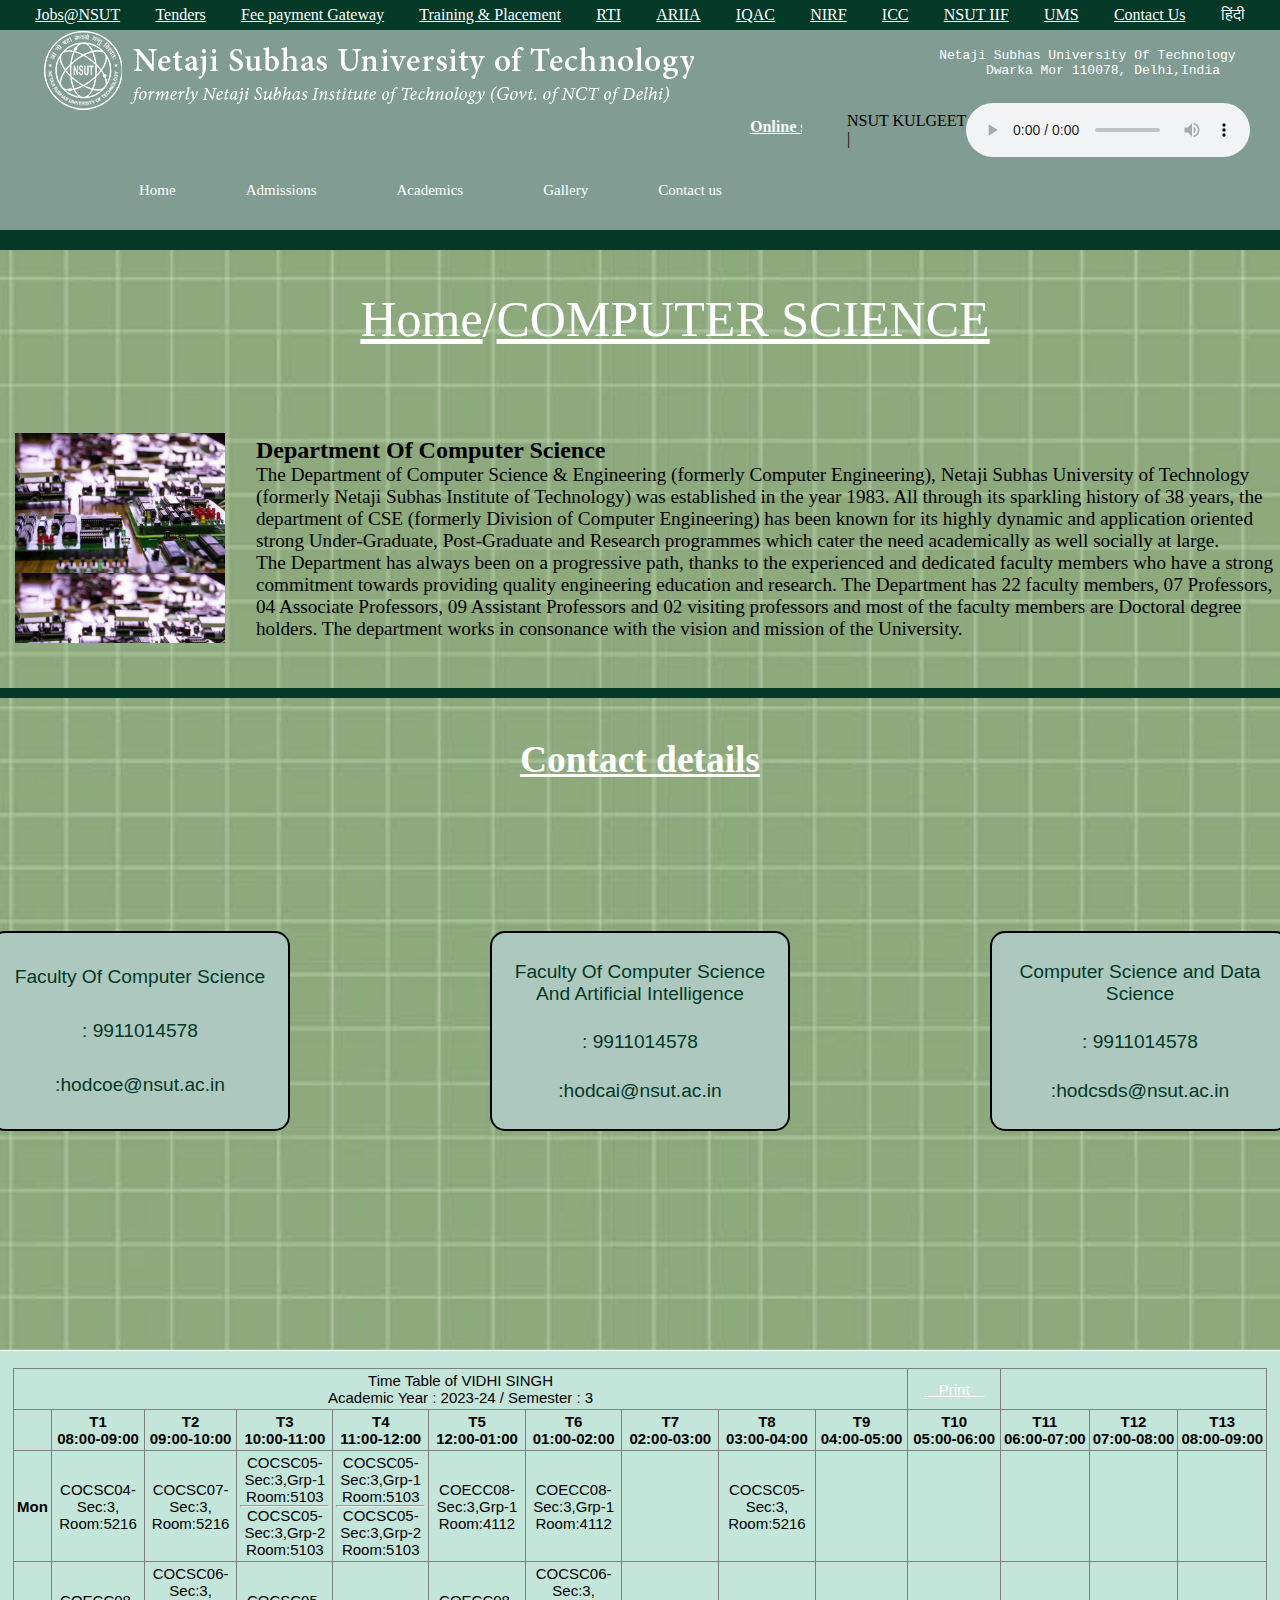
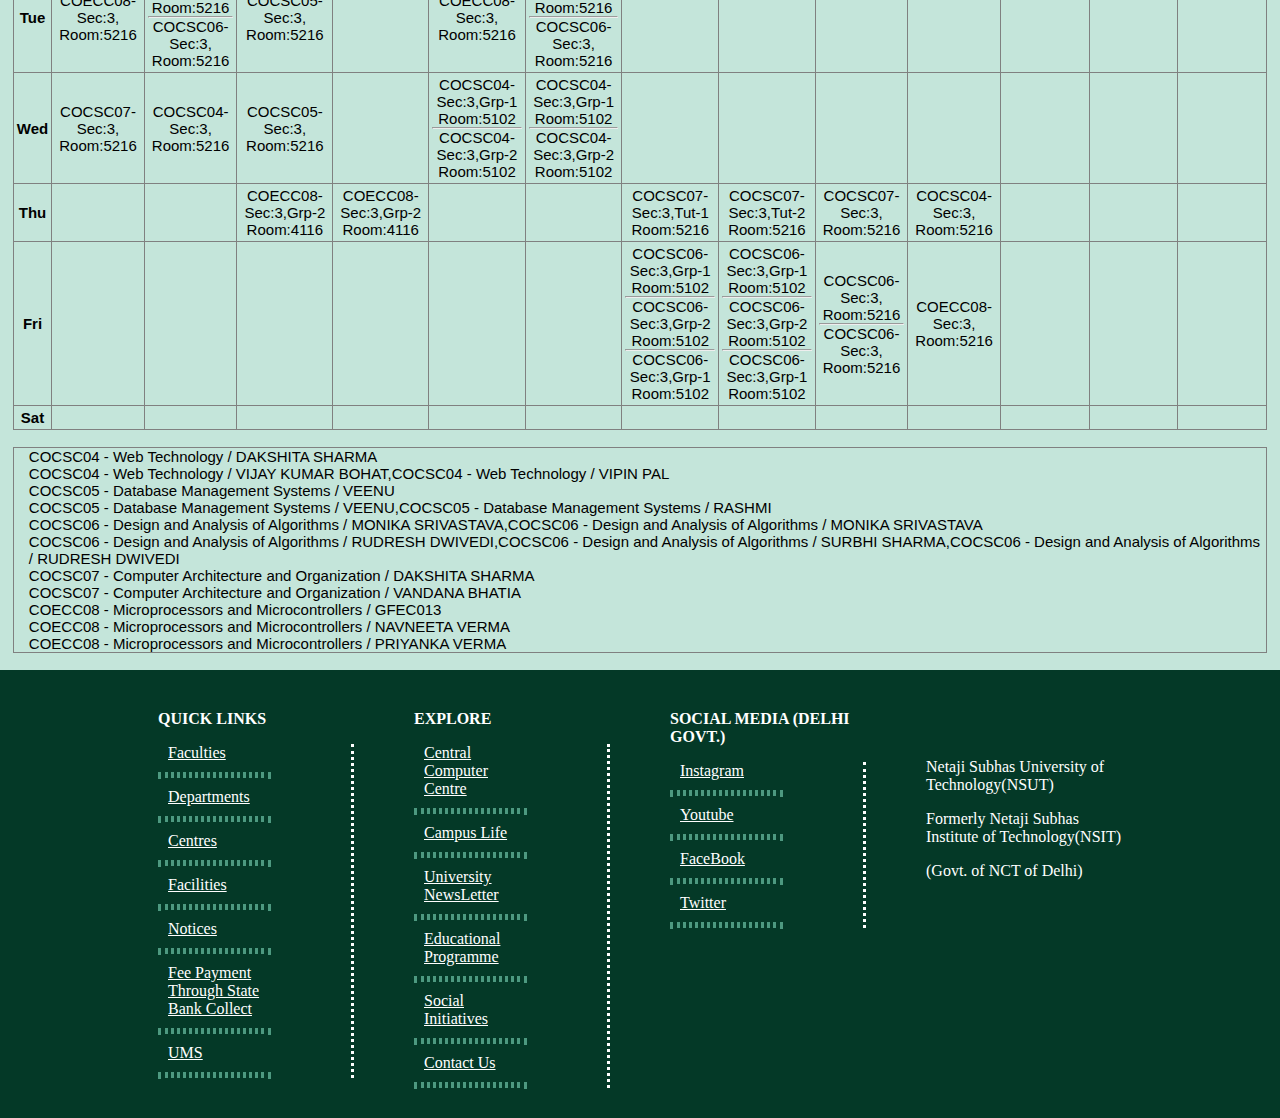
<file: cse.html>
<!DOCTYPE html>
<html lang="en">
<head>
    <meta charset="UTF-8">
    <meta name="viewport" content="width=device-width, initial-scale=1.0">
    <link rel = "stylesheet" href="cse.css">
    <link rel="stylesheet" href="https://cdnjs.cloudflare.com/ajax/libs/font-awesome/6.4.2/css/all.min.css" integrity="sha512-z3gLpd7yknf1YoNbCzqRKc4qyor8gaKU1qmn+CShxbuBusANI9QpRohGBreCFkKxLhei6S9CQXFEbbKuqLg0DA==" crossorigin="anonymous" referrerpolicy="no-referrer" />
    <title>CSE</title>
</head>
<body>
    <div class="nav-bar">
        <a href="#">Jobs@NSUT</a>
        <a href="#">Tenders</a>
        <a href="#">Fee payment Gateway</a>
        <a href="#">Training & Placement</a>
        <a href="#">RTI</a>
        <a href="#">ARIIA</a>
        <a href="#">IQAC</a>
        <a href="#">NIRF</a>
        <a href="#">ICC</a>
        <a href="#">NSUT IIF</a>
        <a href="#">UMS</a>
        <a href="http://nsut.ac.in/en/contact-us">Contact Us</a>
        <a>हिंदी</a>

    </div>
    <div class="hero-section">
        <div class="logo-box">
            <div class="logo">

            </div>
            <div class="g20">

            </div>
        
            <div class="location-box">
                <pre>
                    Netaji Subhas University Of Technology
                          Dwarka Mor 110078, Delhi,India
                </pre>
                
                
                <div class="locationicon" >
                    <i class="fa-solid fa-location-dot" style="color: #ffffff  "></i>
                </div>
                
            </div>
            
        </div>
        <div class="geet-marky">
            <marky>
                <marquee onmouseout="this.start();" onmouseover="this.stop();" behavior="" direction="">
                        
                    <a href="#">Online submission Of Research Award For Patent And Journal Publication   </a>  
                    <a href="#">IMPORTANT NOTICE FOR B.TECH. STUDENTS OF 1st SEMESTER    </a>
                    <a href="#">Seating Arrangement For Orientation Cum Induction Program To Held From 7th-11th August,2023 <sub>New</sup> </a>
                    <a href="#">MBA / MBA-IEV Special Spot Round On 4th August, 2023    </a> 
                    <a href="#">Click Here To Apply For M.Sc. Admissions    </a>
                    <a href="#">Click Here To Apply For M.A. Admissions     </a>
                    <a href="#">Advertisement For Faculty Positions In Various Departments Of NSUT    </a>
                    <a href="#">Draft RR FOR THE POST OF PROJECT OFFICER  Notice For Admission Of International Students In B.Tech/Design/ M.Tech/Ph.D. 2023-24   </a> 
                    <a href="#">2nd International Conference On Mechanical Engineering (INCOME 2023) At NSUT </a> 
                    <a href="#">International Admission Through DASA 2023-24, Click Here To Apply   </a>
                </marquee>
            </marky>
            
            <div class="music">
                <div class="geet">
                    NSUT KULGEET |
                </div>
                <audio id="song" width="20px" height="2px" ontimeupdate="updateTime()" controls="controls"><source src="https://drive.google.com/uc?authuser=0&id=1MvAo_peoe48_0AoX-au0Bh4tnNZqAJ3M&export=download" type="audio/mp3" /></audio>
                </audio>
            </div>
            
                
        </div>
        <div class="menu-bar">
            
            <ul>
              <li><a href="index3.html">Home</a></li>
              <li><a href="#">Admissions<i class="fas fa-caret-down"></i></a>
                <div class="dropdown-menu-0">
                    <ul>
                      <li><a href="#">Admission Form</a></li>
                      <li><a href="http://nsut.ac.in/en/phd-admission">Phd Admissions </a></li>
                      <li><a href="http://nsut.ac.in/en/ug-admission">UG Admissions </a></li>
                      <li><a href="http://nsut.ac.in/en/pg-admission">PG Admissions </a></li>
                      
                      
                    </ul>
                </div>
              </li>
                
              <li><a href="#">Academics <i class="fas fa-caret-down"></i></a>
                  <div class="dropdown-menu">
                      <ul>
                        <li><a href="#">BTech <i class="fas fa-caret-right"></i></a>
                            <div class="dropdown-menu-1">
                                <ul>
                                  <li><a href="#">CSE</a></li>
                                  <li><a href="#">Mechanical</a></li>
                                  <li><a href="#">Electrical</a></li>
                                  <li><a href="#">Biotech</a></li>
                                </ul>
                              </div></li>
                        <li><a href="#">BBA<i class="fas fa-caret-right"></i></a>
                            <div class="dropdown-menu-1">
                                <ul>
                                  <li><a href="#">CSE</a></li>
                                  <li><a href="#">Mechanical</a></li>
                                  <li><a href="#">Electrical</a></li>
                                  <li><a href="#">Biotech</a></li>
                                </ul>
                              </div>
                        </li>
                        <li><a href="#">Bdes.<i class="fas fa-caret-right"></i> </a>
                            <div class="dropdown-menu-1">
                                <ul>
                                  <li><a href="#">CSE</a></li>
                                  <li><a href="#">Mechanical</a></li>
                                  <li><a href="#">Electrical</a></li>
                                  <li><a href="#">Biotech</a></li>
                                </ul>
                              </div>
                        
                        </li>
                        <li><a href="#">BArch.<i class="fas fa-caret-right"></i></a>
                            <div class="dropdown-menu-1">
                                <ul>
                                  <li><a href="#">CSE</a></li>
                                  <li><a href="#">Mechanical</a></li>
                                  <li><a href="#">Electrical</a></li>
                                  <li><a href="#">Biotech</a></li>
                                </ul>
                              </div>
                        
                        </li>
                      </ul>
                    </div>
              </li>
              <li><a href="#">Gallery</a>
              </li>
              <li><a href="http://nsut.ac.in/en/contact-us">Contact us</a></li>
            </ul>
          </div>
      </div>
      <div class="random"></div>
      <div class="faculty">
        <div class="hero-section1">

          <a href="index3.html">Home</a><a>/</a><a href="">COMPUTER SCIENCE</a>

        </div>
        <div class="content">
            <div class="comppic">
               

            </div>
            <div class="content-1">
                <h2>Department Of Computer Science</h2>
                <p>The Department of Computer Science & Engineering (formerly Computer Engineering), Netaji Subhas University of Technology (formerly Netaji Subhas Institute of Technology) was established in the year 1983. All through its sparkling history of 38 years, the department of CSE (formerly Division of Computer Engineering) has been known for its highly dynamic and application oriented strong Under-Graduate, Post-Graduate and Research programmes which cater the need academically as well socially at large.
                <br>
 

                    The Department has always been on a progressive path, thanks to the experienced and dedicated faculty members who have a strong commitment towards providing quality engineering education and research. The Department has 22 faculty members, 07 Professors, 04 Associate Professors, 09 Assistant Professors and 02 visiting professors and most of the faculty members are Doctoral degree holders. The department works in consonance with the vision and mission of the University.</p>
            </div>
        
        </div>
        <hr size="10px" color=#043927>
        <div class="contact">

            <h3><u>Contact details</u></h3>
  
          </div>
      
    <div class="hero-section2">
        
        <div class="box-1">
          <div class="box">
            <button>Faculty Of Computer Science
                <p><i class="fa-solid fa-phone"></i> : 9911014578</p>
                <p><i class="fa-regular fa-envelope"></i> :hodcoe@nsut.ac.in</p>
            </button>
            
          </div>
          <div class="box">
            <button>Faculty Of Computer Science And Artificial Intelligence
                <p><i class="fa-solid fa-phone"></i> : 9911014578</p>
                <p><i class="fa-regular fa-envelope"></i> :hodcai@nsut.ac.in</p>
            </button>
            
          </div>
          <div class="box">
            <button>Computer Science and Data Science
                <p><i class="fa-solid fa-phone"></i> : 9911014578</p>
                <p><i class="fa-regular fa-envelope"></i> :hodcsds@nsut.ac.in</p>
            </button>
          </div>

        </div>
        
    </div>

        
    </div>
    
    <div class="time-table">
        <br>
        <table width="98%" align="center" border="1" style="border-collapse:collapse;" cellspacing="0" cellpadding="3" class="plum_fieldbig">
		<tbody>
            <tr align="center" class="plum_head">
                <td colspan="10">Time Table of VIDHI SINGH<br> 
                Academic Year : 2023-24 / Semester : 3</td>
                <td><div id="f1"><a class="plum_button" href="javascript:if (document.getElementById(&quot;f1&quot;))document.getElementById(&quot;f1&quot;).style.display=&quot;none&quot;;window.print()"> Print </a></div></td>
            </tr>
		<tr align="center">
            <td style="max-width:10px;"></td>
            <td align="center" class="plum_fieldbig" nowrap=""><b>T1<br>08:00-09:00</b></td>
            <td align="center" class="plum_fieldbig" nowrap=""><b>T2<br>09:00-10:00</b></td>
            <td align="center" class="plum_fieldbig" nowrap=""><b>T3<br>10:00-11:00</b></td>
            <td align="center" class="plum_fieldbig" nowrap=""><b>T4<br>11:00-12:00</b></td>
            <td align="center" class="plum_fieldbig" nowrap=""><b>T5<br>12:00-01:00</b></td>
            <td align="center" class="plum_fieldbig" nowrap=""><b>T6<br>01:00-02:00</b></td>
            <td align="center" class="plum_fieldbig" nowrap=""><b>T7<br>02:00-03:00</b></td>
            <td align="center" class="plum_fieldbig" nowrap=""><b>T8<br>03:00-04:00</b></td>
            <td align="center" class="plum_fieldbig" nowrap=""><b>T9<br>04:00-05:00</b></td>
            <td align="center" class="plum_fieldbig" nowrap=""><b>T10<br>05:00-06:00</b></td>
            <td align="center" class="plum_fieldbig" nowrap=""><b>T11<br>06:00-07:00</b></td>
            <td align="center" class="plum_fieldbig" nowrap=""><b>T12<br>07:00-08:00</b></td>
            <td align="center" class="plum_fieldbig" nowrap=""><b>T13<br>08:00-09:00</b></td>
        </tr><tr><td align="center"><b>Mon</b></td><td align="center" class="plum_fieldbig">COCSC04-Sec:3,<br>Room:5216</td><td align="center" class="plum_fieldbig">COCSC07-Sec:3,<br>Room:5216</td><td align="center" class="plum_fieldbig">COCSC05-Sec:3,Grp-1<br>Room:5103<hr>COCSC05-Sec:3,Grp-2<br>Room:5103</td><td align="center" class="plum_fieldbig">COCSC05-Sec:3,Grp-1<br>Room:5103<hr>COCSC05-Sec:3,Grp-2<br>Room:5103</td><td align="center" class="plum_fieldbig">COECC08-Sec:3,Grp-1<br>Room:4112</td><td align="center" class="plum_fieldbig">COECC08-Sec:3,Grp-1<br>Room:4112</td><td align="center" class="plum_fieldbig"></td><td align="center" class="plum_fieldbig">COCSC05-Sec:3,<br>Room:5216</td><td align="center" class="plum_fieldbig"></td><td align="center" class="plum_fieldbig"></td><td align="center" class="plum_fieldbig"></td><td align="center" class="plum_fieldbig"></td><td align="center" class="plum_fieldbig"></td></tr><tr><td align="center"><b>Tue</b></td><td align="center" class="plum_fieldbig">COECC08-Sec:3,<br>Room:5216</td><td align="center" class="plum_fieldbig">COCSC06-Sec:3,<br>Room:5216<hr>COCSC06-Sec:3,<br>Room:5216</td><td align="center" class="plum_fieldbig">COCSC05-Sec:3,<br>Room:5216</td><td align="center" class="plum_fieldbig"></td><td align="center" class="plum_fieldbig">COECC08-Sec:3,<br>Room:5216</td><td align="center" class="plum_fieldbig">COCSC06-Sec:3,<br>Room:5216<hr>COCSC06-Sec:3,<br>Room:5216</td><td align="center" class="plum_fieldbig"></td><td align="center" class="plum_fieldbig"></td><td align="center" class="plum_fieldbig"></td><td align="center" class="plum_fieldbig"></td><td align="center" class="plum_fieldbig"></td><td align="center" class="plum_fieldbig"></td><td align="center" class="plum_fieldbig"></td></tr><tr><td align="center"><b>Wed</b></td><td align="center" class="plum_fieldbig">COCSC07-Sec:3,<br>Room:5216</td><td align="center" class="plum_fieldbig">COCSC04-Sec:3,<br>Room:5216</td><td align="center" class="plum_fieldbig">COCSC05-Sec:3,<br>Room:5216</td><td align="center" class="plum_fieldbig"></td><td align="center" class="plum_fieldbig">COCSC04-Sec:3,Grp-1<br>Room:5102<hr>COCSC04-Sec:3,Grp-2<br>Room:5102</td><td align="center" class="plum_fieldbig">COCSC04-Sec:3,Grp-1<br>Room:5102<hr>COCSC04-Sec:3,Grp-2<br>Room:5102</td><td align="center" class="plum_fieldbig"></td><td align="center" class="plum_fieldbig"></td><td align="center" class="plum_fieldbig"></td><td align="center" class="plum_fieldbig"></td><td align="center" class="plum_fieldbig"></td><td align="center" class="plum_fieldbig"></td><td align="center" class="plum_fieldbig"></td></tr><tr><td align="center"><b>Thu</b></td><td align="center" class="plum_fieldbig"></td><td align="center" class="plum_fieldbig"></td><td align="center" class="plum_fieldbig">COECC08-Sec:3,Grp-2<br>Room:4116</td><td align="center" class="plum_fieldbig">COECC08-Sec:3,Grp-2<br>Room:4116</td><td align="center" class="plum_fieldbig"></td><td align="center" class="plum_fieldbig"></td><td align="center" class="plum_fieldbig">COCSC07-Sec:3,Tut-1<br>Room:5216</td><td align="center" class="plum_fieldbig">COCSC07-Sec:3,Tut-2<br>Room:5216</td><td align="center" class="plum_fieldbig">COCSC07-Sec:3,<br>Room:5216</td><td align="center" class="plum_fieldbig">COCSC04-Sec:3,<br>Room:5216</td><td align="center" class="plum_fieldbig"></td><td align="center" class="plum_fieldbig"></td><td align="center" class="plum_fieldbig"></td></tr><tr><td align="center"><b>Fri</b></td><td align="center" class="plum_fieldbig"></td><td align="center" class="plum_fieldbig"></td><td align="center" class="plum_fieldbig"></td><td align="center" class="plum_fieldbig"></td><td align="center" class="plum_fieldbig"></td><td align="center" class="plum_fieldbig"></td><td align="center" class="plum_fieldbig">COCSC06-Sec:3,Grp-1<br>Room:5102<hr>COCSC06-Sec:3,Grp-2<br>Room:5102<hr>COCSC06-Sec:3,Grp-1<br>Room:5102</td><td align="center" class="plum_fieldbig">COCSC06-Sec:3,Grp-1<br>Room:5102<hr>COCSC06-Sec:3,Grp-2<br>Room:5102<hr>COCSC06-Sec:3,Grp-1<br>Room:5102</td><td align="center" class="plum_fieldbig">COCSC06-Sec:3,<br>Room:5216<hr>COCSC06-Sec:3,<br>Room:5216</td><td align="center" class="plum_fieldbig">COECC08-Sec:3,<br>Room:5216</td><td align="center" class="plum_fieldbig"></td><td align="center" class="plum_fieldbig"></td><td align="center" class="plum_fieldbig"></td></tr><tr><td align="center"><b>Sat</b></td><td align="center" class="plum_fieldbig"></td><td align="center" class="plum_fieldbig"></td><td align="center" class="plum_fieldbig"></td><td align="center" class="plum_fieldbig"></td><td align="center" class="plum_fieldbig"></td><td align="center" class="plum_fieldbig"></td><td align="center" class="plum_fieldbig"></td><td align="center" class="plum_fieldbig"></td><td align="center" class="plum_fieldbig"></td><td align="center" class="plum_fieldbig"></td><td align="center" class="plum_fieldbig"></td><td align="center" class="plum_fieldbig"></td><td align="center" class="plum_fieldbig"></td></tr></tbody></table><br><table width="98%" align="center" border="1" style="border-collapse:collapse;" cellspacing="0" cellpadding="0" class="plum_field"><tbody><tr valign="top"><td><p style="margin-left:15px;">COCSC04 - Web Technology / DAKSHITA SHARMA&nbsp;</p><p style="margin-left:15px;">COCSC04 - Web Technology / VIJAY KUMAR BOHAT,COCSC04 - Web Technology / VIPIN PAL</p><p style="margin-left:15px;">COCSC05 - Database Management Systems / VEENU</p><p style="margin-left:15px;">COCSC05 - Database Management Systems / VEENU,COCSC05 - Database Management Systems / RASHMI</p><p style="margin-left:15px;">COCSC06 - Design and Analysis of Algorithms / MONIKA SRIVASTAVA,COCSC06 - Design and Analysis of Algorithms / MONIKA SRIVASTAVA</p><p style="margin-left:15px;">COCSC06 - Design and Analysis of Algorithms / RUDRESH DWIVEDI,COCSC06 - Design and Analysis of Algorithms / SURBHI SHARMA,COCSC06 - Design and Analysis of Algorithms / RUDRESH DWIVEDI</p><p style="margin-left:15px;">COCSC07 - Computer Architecture and Organization / DAKSHITA SHARMA&nbsp;</p><p style="margin-left:15px;">COCSC07 - Computer Architecture and Organization / VANDANA BHATIA</p><p style="margin-left:15px;">COECC08 - Microprocessors and Microcontrollers / GFEC013</p><p style="margin-left:15px;">COECC08 - Microprocessors and Microcontrollers / NAVNEETA VERMA</p><p style="margin-left:15px;">COECC08 - Microprocessors and Microcontrollers / PRIYANKA VERMA</p></td></tr></tbody></table><br></div>

    <div class="Part10">
        <div class="subPart-10">
            <div class="sub-subPart-10">
                <h4>QUICK LINKS</h4>
                <div class="Links-sub-subPart-10">
                    <a href="">Faculties</a><hr>
                    <a href="">Departments</a><hr>
                    <a href="">Centres</a><hr>
                    <a href="">Facilities</a><hr>
                    <a href="">Notices</a><hr>
                    <a href="">Fee Payment Through State Bank Collect</a><hr>
                    <a href="">UMS</a><hr>
                </div>
            </div>
            <div class="sub-subPart-10">
                <h4>EXPLORE</h4>
                <div class="Links-sub-subPart-10">
                    <a href="">Central Computer Centre</a><hr>
                    <a href="">Campus Life</a><hr>
                    <a href="">University NewsLetter</a><hr>
                    <a href="">Educational Programme</a><hr>
                    <a href="">Social Initiatives</a><hr>
                    <a href="">Contact Us</a><hr>
                </div>
            </div>
            <div class="sub-subPart-10">
                <h4>SOCIAL MEDIA (DELHI GOVT.)</h4>
                <div class="Links-sub-subPart-10">
                    <a href="">Instagram</a><hr>
                    <a href="">Youtube</a><hr>
                    <a href="">FaceBook</a><hr>
                    <a href="">Twitter</a><hr>
                </div>
            </div>
            <div class="sub-subPart-10">
                <p style="margin-top: 3em;">Netaji Subhas University of Technology(NSUT)</p>
                <p>Formerly Netaji Subhas Institute of Technology(NSIT)</p>
                <p>(Govt. of NCT of Delhi)</p>
            </div>
        </div>
    </div>
   
   
  </div>            
</body>
</html>
</file>
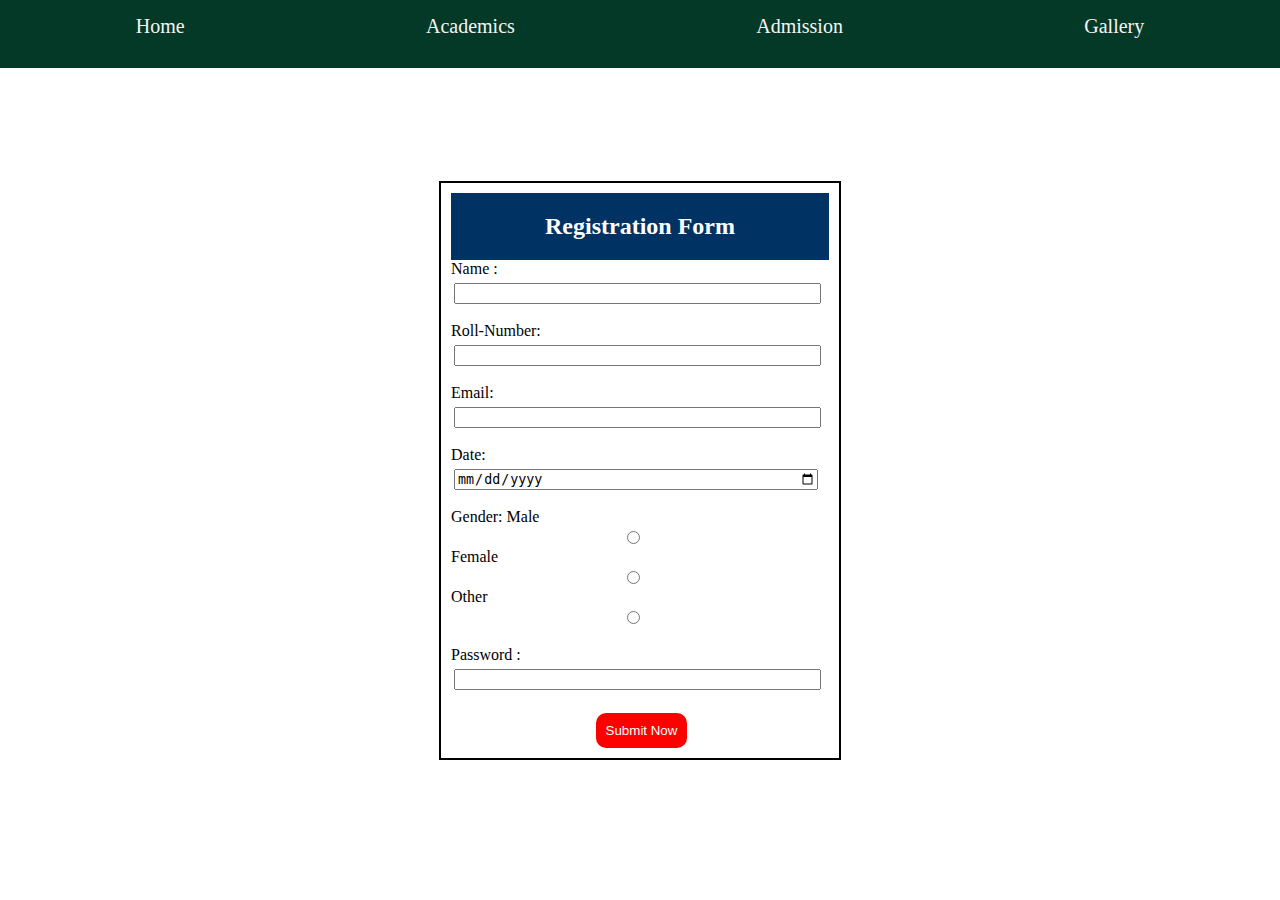
<file: form1.html>
<!DOCTYPE html>
<html lang="en">
<head>
    <meta charset="UTF-8">
    <meta name="viewport" content="width=device-width, initial-scale=1.0">
    <title>Form</title>
    <link rel="stylesheet" href="form.css">
</head>
<body>
    <div class="Navigation-Bar">
        <div class="Navigation-Bar-item">
            <a href="nsut1.html">Home</a>
        </div>
        <div class="Navigation-Bar-item Academics">
            <a href="">Academics</a>
            <div class="dropdown-content">
              <a href="Btech.html">B.Tech</a>
              <a href="Barch.html">B.Arch</a>
              <a href="Bdesign.html">B.Design</a>
            </div>
        </div>
        <div class="Navigation-Bar-item">
            <a href="form.html">Admission</a>
        </div>
        <div class="Navigation-Bar-item">
            <a href="Gallery1.html">Gallery</a>
        </div>
    </div>  
    <div class="body">
        <div class="main">
            
            <h2>Registration Form</h2>
            <form action="test.php" method="post">
                
                <div>
                    <label for="name"> Name : </label>
                    <input type="text" name="myName" id="name">
                </div>
                <br>
                <div>
                    Roll-Number: <input type="text" name="Roll-Number">
                </div>
                <br>
                <div>
                    Email: <input type="email" name="myEmail">
                </div>

                <br>
                <div>
                    Date: <input type="date" name="myDate">
                </div>
        
                <br>
                <div>
                    Gender: Male <input type="radio" name="myGender" value="m"> Female <input type="radio" name="myGender" value="f" >
                    Other <input type="radio" name="myGender" value="o">
                </div>

                <br>

                <div>
                    Password : <input type="password" name="password">
                </div>
                <br>
                <div class="button">
                    <input class="submit-button" type="submit" value="Submit Now">
                </div>
            </form>
        </div>
    </div>
</body>
</html>
</file>
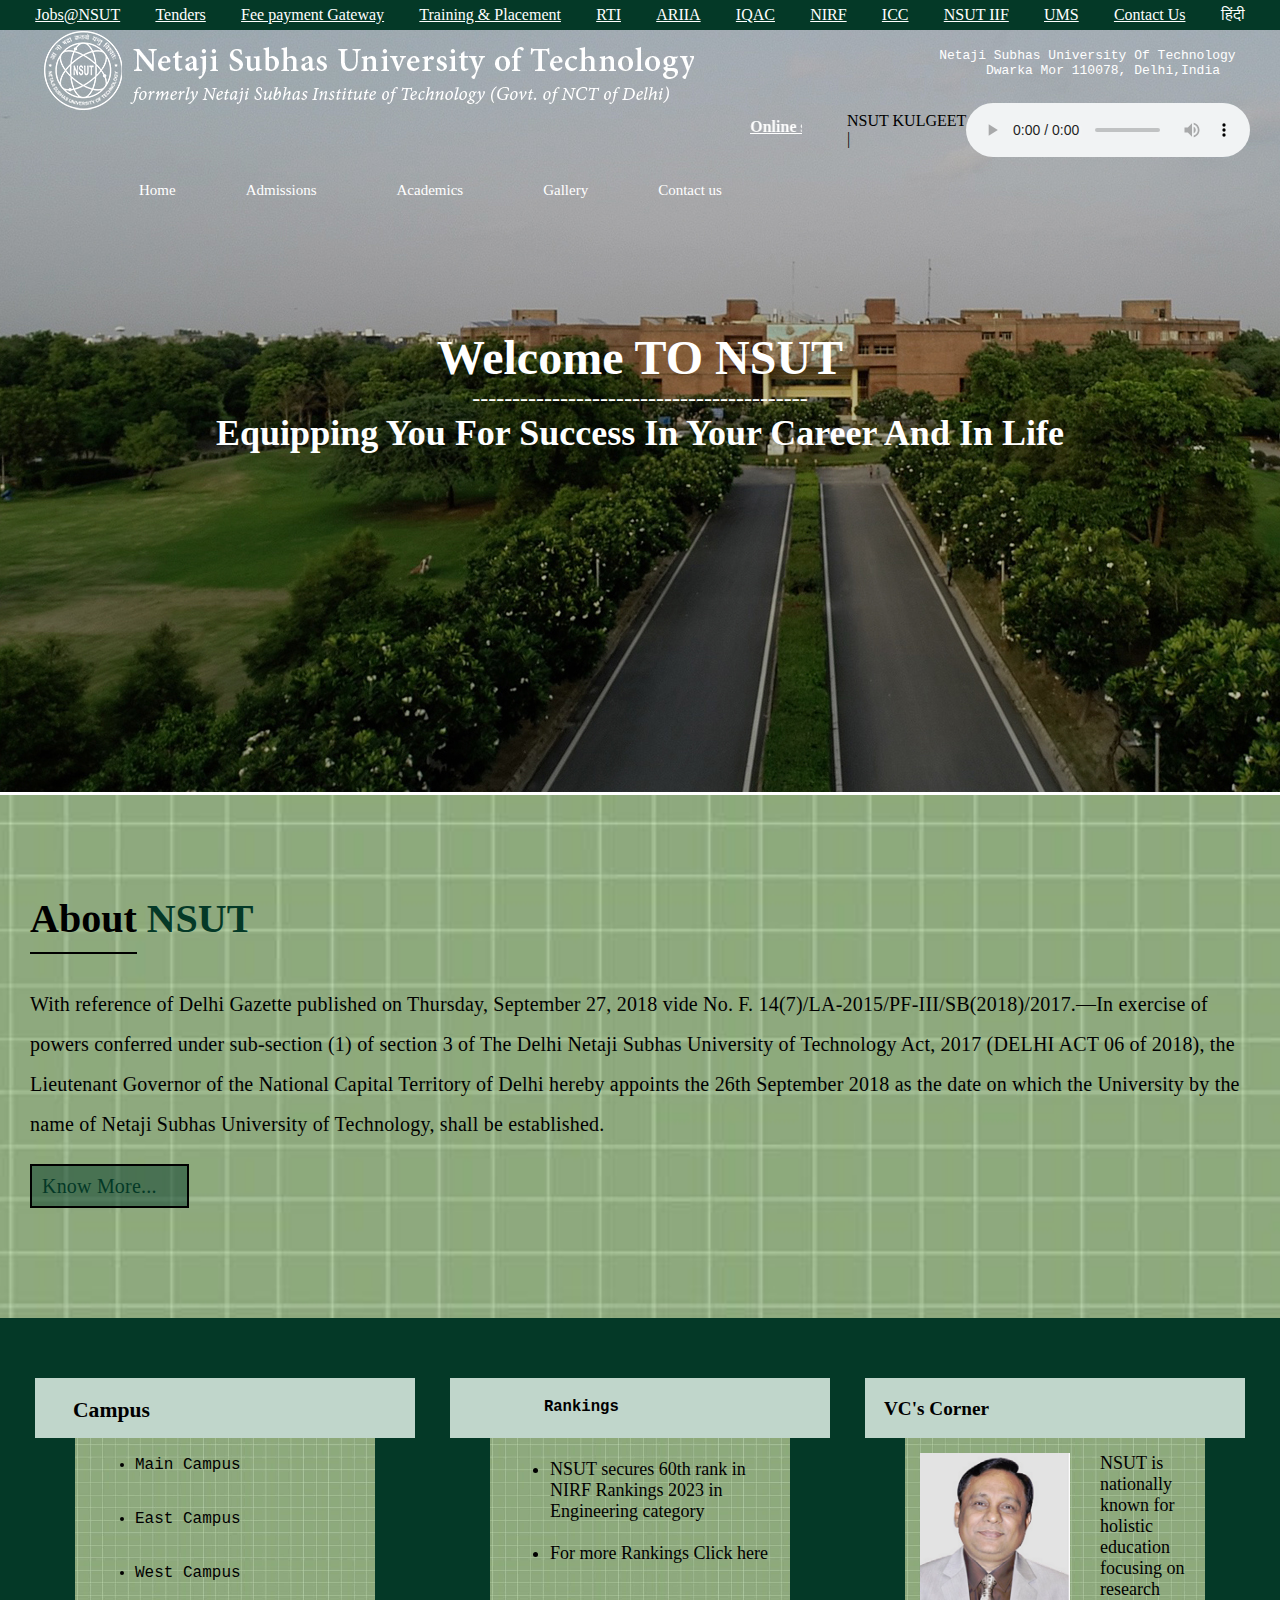
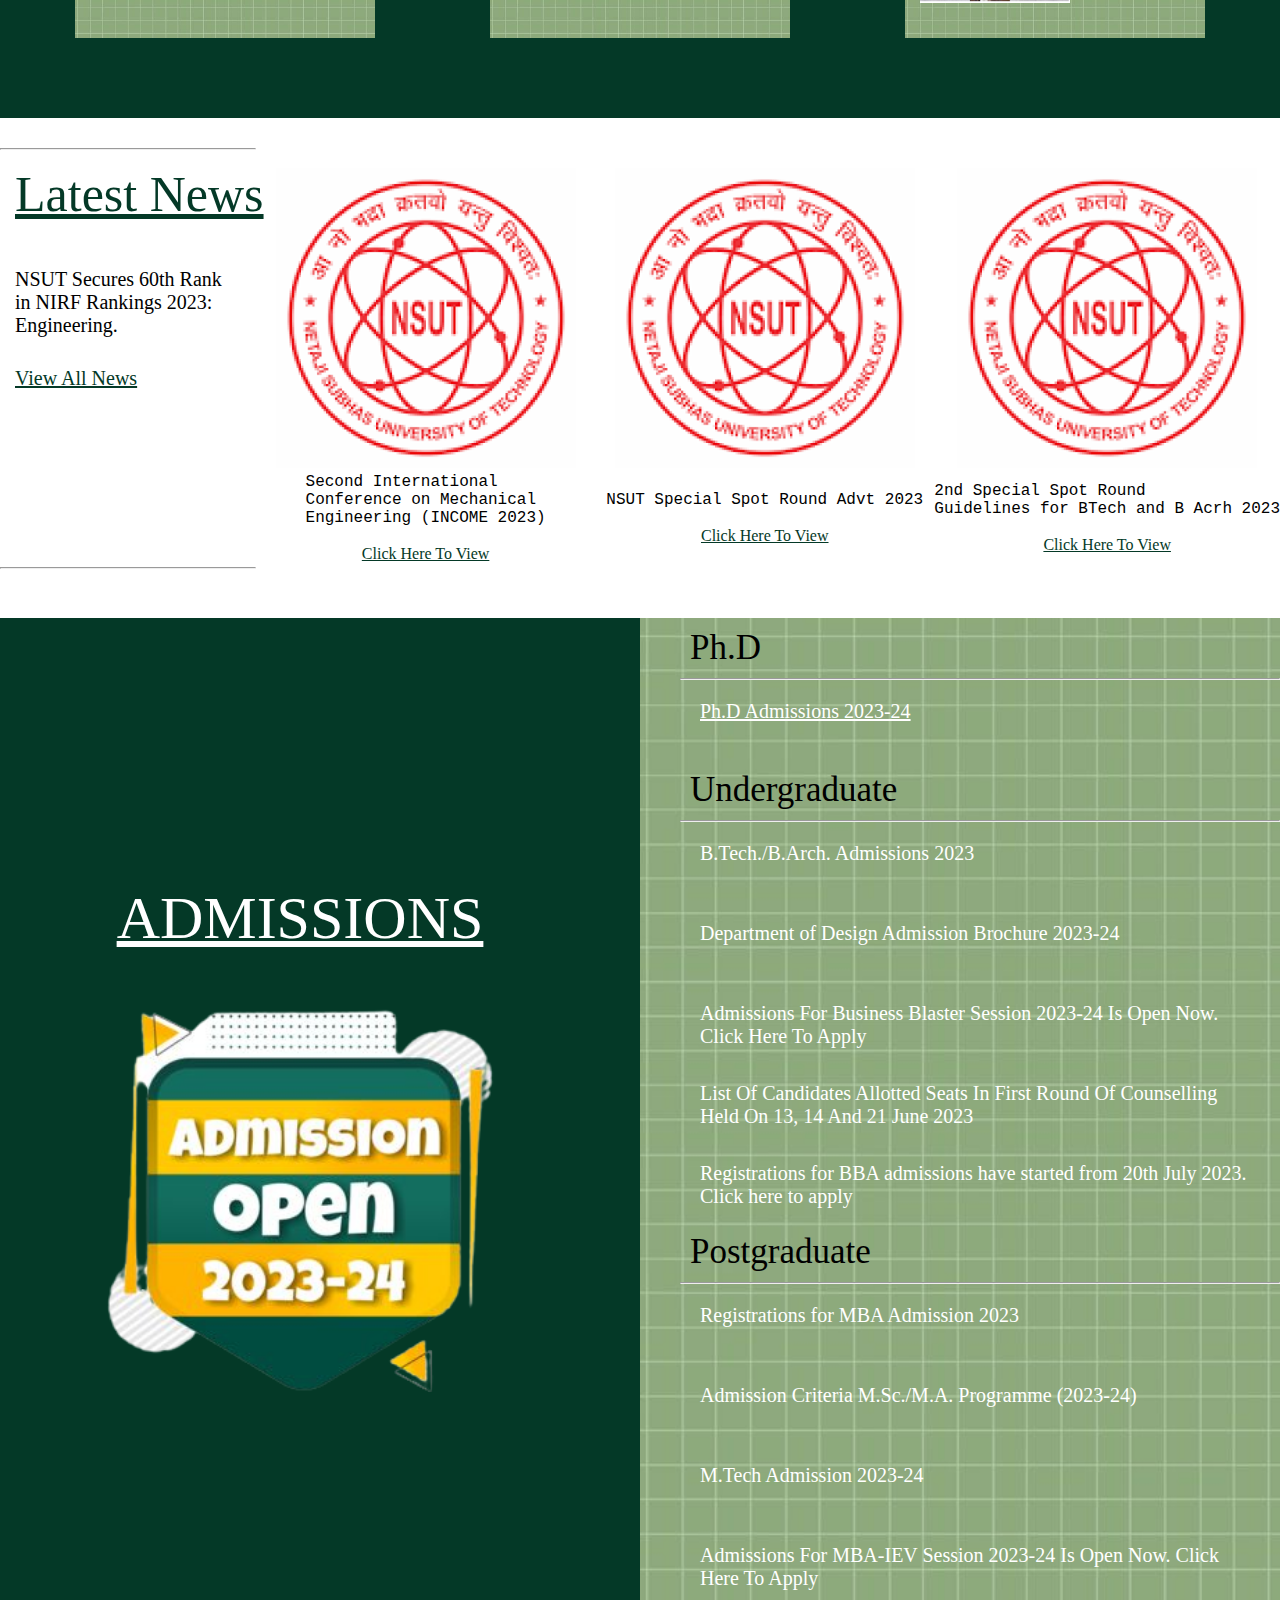
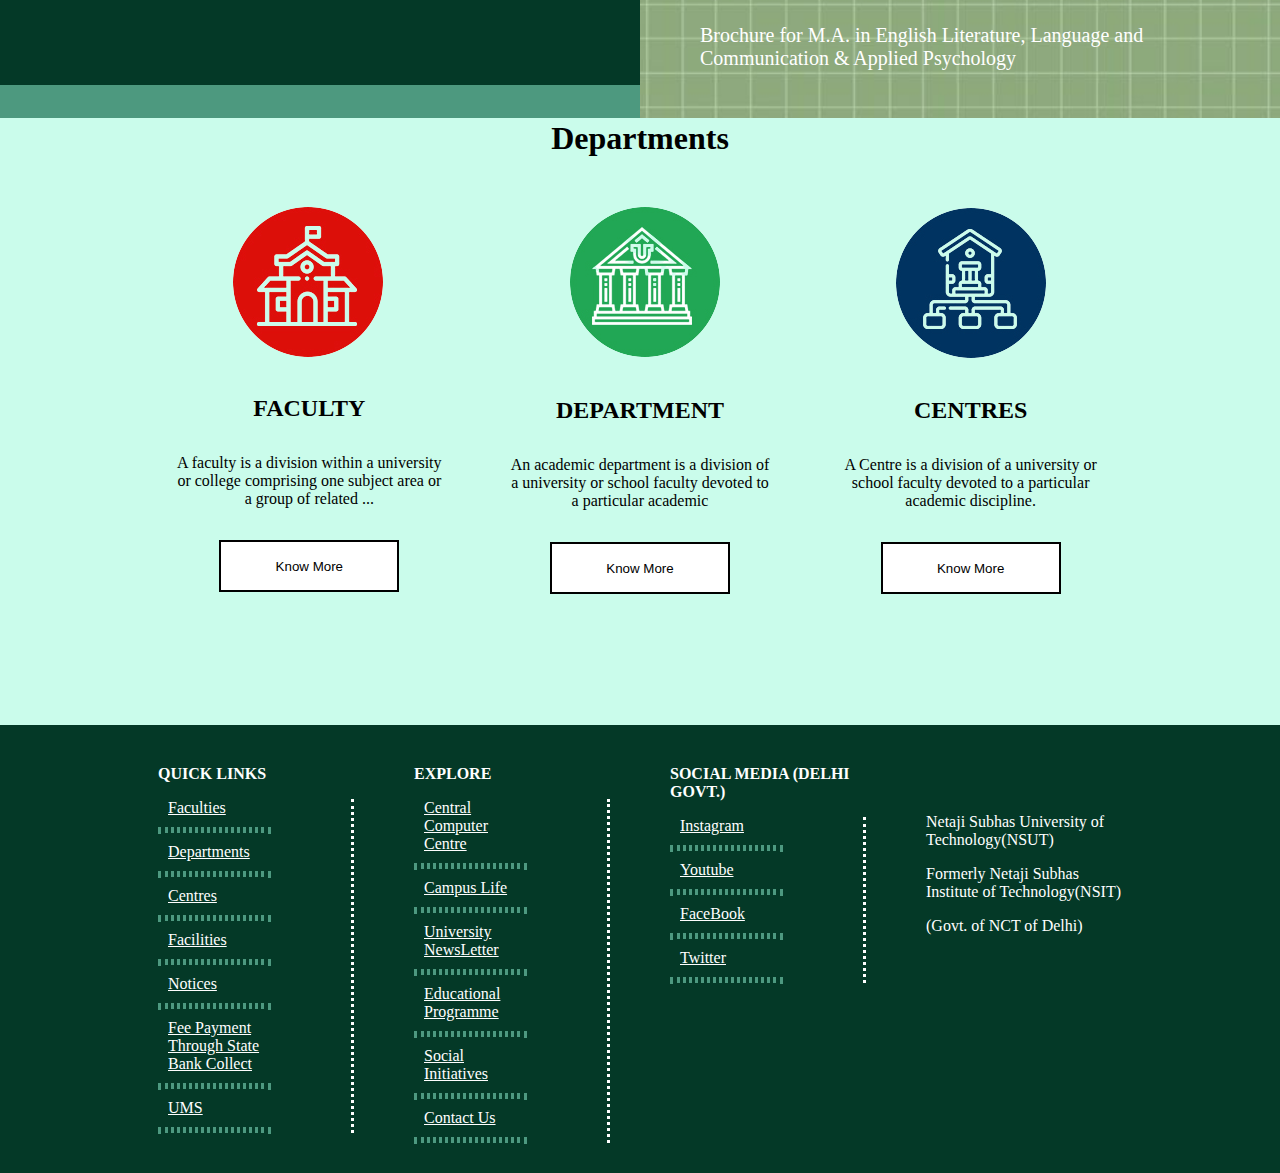
<file: index3.html>
<!DOCTYPE html>
<html lang="en">
<head>
    <meta charset="UTF-8">
    <meta name="viewport" content="width=device-width, initial-scale=1.0">
    <meta http-equiv="X-UA-Compatible" content ="IE=edge">
    <title>Homepage|NSUT</title>
    <link rel = "stylesheet" href="style3.css">
    <link rel="stylesheet" href="https://cdnjs.cloudflare.com/ajax/libs/font-awesome/6.4.2/css/all.min.css" integrity="sha512-z3gLpd7yknf1YoNbCzqRKc4qyor8gaKU1qmn+CShxbuBusANI9QpRohGBreCFkKxLhei6S9CQXFEbbKuqLg0DA==" crossorigin="anonymous" referrerpolicy="no-referrer" />
</head>
<body>
    <div class="nav-bar">
        <a href="#">Jobs@NSUT</a>
        <a href="#">Tenders</a>
        <a href="#">Fee payment Gateway</a>
        <a href="#">Training & Placement</a>
        <a href="#">RTI</a>
        <a href="#">ARIIA</a>
        <a href="#">IQAC</a>
        <a href="#">NIRF</a>
        <a href="#">ICC</a>
        <a href="#">NSUT IIF</a>
        <a href="#">UMS</a>
        <a href="http://nsut.ac.in/en/contact-us">Contact Us</a>
        <a>हिंदी</a>

    </div>
    <div class="hero-section">
        <div class="logo-box">
            <div class="logo">

            </div>
            <div class="g20">

            </div>
        
            <div class="location-box">
                <pre>
                    Netaji Subhas University Of Technology
                          Dwarka Mor 110078, Delhi,India
                </pre>
                
                
                <div class="locationicon" >
                    <i class="fa-solid fa-location-dot" style="color: #ffffff  "></i>
                </div>
                
            </div>
            
        </div>
        <div class="geet-marky">
            <marky>
                <marquee onmouseout="this.start();" onmouseover="this.stop();" behavior="" direction="">
                        
                    <a href="#">Online submission Of Research Award For Patent And Journal Publication   </a>  
                    <a href="#">IMPORTANT NOTICE FOR B.TECH. STUDENTS OF 1st SEMESTER    </a>
                    <a href="#">Seating Arrangement For Orientation Cum Induction Program To Held From 7th-11th August,2023 <sub>New</sup> </a>
                    <a href="#">MBA / MBA-IEV Special Spot Round On 4th August, 2023    </a> 
                    <a href="#">Click Here To Apply For M.Sc. Admissions    </a>
                    <a href="#">Click Here To Apply For M.A. Admissions     </a>
                    <a href="#">Advertisement For Faculty Positions In Various Departments Of NSUT    </a>
                    <a href="#">Draft RR FOR THE POST OF PROJECT OFFICER  Notice For Admission Of International Students In B.Tech/Design/ M.Tech/Ph.D. 2023-24   </a> 
                    <a href="#">2nd International Conference On Mechanical Engineering (INCOME 2023) At NSUT </a> 
                    <a href="#">International Admission Through DASA 2023-24, Click Here To Apply   </a>
                </marquee>
            </marky>
            
            <div class="music">
                <div class="geet">
                    NSUT KULGEET |
                </div>
                <audio id="song" width="20px" height="2px" ontimeupdate="updateTime()" controls="controls"><source src="https://drive.google.com/uc?authuser=0&id=1MvAo_peoe48_0AoX-au0Bh4tnNZqAJ3M&export=download" type="audio/mp3" /></audio>
                </audio>
            </div>
            
                
        </div>
        <div class="menu-bar">
            
            <ul>
              <li><a href="index3.html">Home</a></li>
              <li><a href="#">Admissions<i class="fas fa-caret-down"></i></a>
                <div class="dropdown-menu-0">
                    <ul>
                      <li><a href="#">Admission Form</a></li>
                      <li><a href="http://nsut.ac.in/en/phd-admission">Phd Admissions </a></li>
                      <li><a href="http://nsut.ac.in/en/ug-admission">UG Admissions </a></li>
                      <li><a href="http://nsut.ac.in/en/pg-admission">PG Admissions </a></li>
                      
                      
                    </ul>
                </div>
              </li>
                
              <li><a href="#">Academics <i class="fas fa-caret-down"></i></a>
                  <div class="dropdown-menu">
                      <ul>
                        <li><a href="btech.html" target="_blank">BTech <i class="fas fa-caret-right"></i></a>
                            <div class="dropdown-menu-1">
                                <ul>
                                  <li><a href="cse.html">CSE</a></li>
                                  <li><a href="mech.html">Mechanical</a></li>
                                  <li><a href="bt.html">Biotech</a></li>
                                  <li><a href="#">Electrical</a></li>
                                  
                                </ul>
                              </div></li>
                        <li><a href="#">BBA<i class="fas fa-caret-right"></i></a>
                            <div class="dropdown-menu-1">
                                <ul>
                                    <li><a href="cse.html">CSE</a></li>
                                    <li><a href="mech.html">Mechanical</a></li>
                                    <li><a href="bt.html">Biotech</a></li>
                                    <li><a href="#">Electrical</a></li>
                                </ul>
                              </div>
                        </li>
                        <li><a href="#">Bdes.<i class="fas fa-caret-right"></i> </a>
                            <div class="dropdown-menu-1">
                                <ul>
                                    <li><a href="cse.html">CSE</a></li>
                                    <li><a href="mech.html">Mechanical</a></li>
                                    <li><a href="bt.html">Biotech</a></li>
                                    <li><a href="#">Electrical</a></li>
                                </ul>
                              </div>
                        
                        </li>
                        <li><a href="#">BArch.<i class="fas fa-caret-right"></i></a>
                            <div class="dropdown-menu-1">
                                <ul>
                                    <li><a href="cse.html">CSE</a></li>
                                    <li><a href="mech.html">Mechanical</a></li>
                                    <li><a href="bt.html">Biotech</a></li>
                                    <li><a href="#">Electrical</a></li>
                                </ul>
                              </div>
                        
                        </li>
                      </ul>
                    </div>
              </li>
              <li><a href="gallery.html">Gallery</a>
              </li>
              <li><a href="form1.html">Contact us</a></li>
            </ul>
          </div>
       
            
       
        <div class="welcome">
            <h1>Welcome TO NSUT</h1>
            <p>------------------------------------------</p>
            <h2>Equipping You For Success In Your Career And In Life</h2>
        </div>
        <div class="content">
            <div class="info">
                <div class="topic-nsut">
                    <div class="black-text underline-text">
                        <h1>About</h1>
                    </div>
                    <div class="NSUT">
                        <h1>NSUT</h1>
                    </div>
                </div>
                <div class="about">
                    <p>
                        With reference of Delhi Gazette published on Thursday, September 27, 2018 vide No. F. 14(7)/LA-2015/PF-III/SB(2018)/2017.—In exercise of powers conferred under sub-section (1) of section 3 of The Delhi Netaji Subhas University of Technology Act, 2017 (DELHI ACT 06 of 2018), the Lieutenant Governor of the National Capital Territory of Delhi hereby appoints the 26th September 2018 as the date on which the University by the name of Netaji Subhas University of Technology, shall be established.
                    </p>
                    <div class="know-more">
                        <a class="link" href="#">Know More...</a>
                    </div>
                </div>
    
                
            </div>
            <div class="about-campus">
                <div class="one-box">
                    <div class="campus-topic">
                        <div class="topic">
                            <p>
                                <i class="fa-solid fa-circle-info" style="font-size: xx-large;"></i>    
                            </p>
                        </div>
                        <div class="topic">
                            
                            <p style="font-size: larger;">
                                <b>Campus</b>
                            </p>   
                            
                        </div>
                       
                        
                    </div>
                    <div class="campus-list">
                        <div class="inner">
                            <ul>
                                <pre style="font-size: large;">
                                        <li >Main Campus</li>
                                        <li >East Campus</li>
                                        <li >West Campus</li>
                                        
                                </pre>
                            </ul>
    
                        </div>
                       
                        
                        
    
                    </div>
                </div> 
                    
    
                <div class="one-box">    
                    <div class="Rank-topic">
                        <div class="topic">
                            <p>
                                <i class="fa-regular fa-heart" style="font-size:xx-large;"></i>   
                            </p>
                            <pre style="font-size:larger;">
        <b>Rankings</b>
                            </pre>  
                        </div>
                        
                    </div>  
                    <div class="Rank-list">
                        <div class="inner">
                            <ul style="font-size: large;">
                                <p>
                                <br>
                                <li > NSUT secures 60th rank in NIRF Rankings 2023 in Engineering category</li>
                                <br>
    
                                <li> For more Rankings <a href="http://nsut.ac.in/nsut-rankings" style="text-decoration: NONE;">Click here</a>
                                </li>
                                        
                                </p>
                            </ul>
                        </div>
                        
                    </div>  
                </div>
                
                <div class="one-box">   
                    <div class="VC-topic">
                        <div class="topic">
                            <p style="font-size: larger;">
                                <b>VC's Corner</b>
                            </p>  
                            
                        </div>
                        
                        
                    </div>    
                    <div class="VC-list">
                        <div class="vc-image">
                            <img src="vc.jpg" height="150px">
                        </div>
                        <div class="research">
                           <p style="font-size: large;"> NSUT is nationally known for holistic education focusing on research 
                           </p>
                        </div>
                        
                        
                    </div>
                </div>
                
                    
            </div>
        </div>
        <div class="latest-news">
            <div class="news-heading">
                <hr>
                <pre ><u>Latest News</u></pre> 
                <p>NSUT Secures 60th Rank in NIRF Rankings 2023: Engineering.</p> 
                <a href="">View All News</a>
                <br>
                <br>
                <br>
                <br>
                <br>
                <br>
                <br>
                <br>
                <br>
              
                
                <hr>
            </div>
            <div class="picture">
                <div class="box">
                    <div class="pic">

                    </div>
                    <div class="para">
                        <pre>Second International 
Conference on Mechanical 
Engineering (INCOME 2023)
                        </pre>
                        <a href="#">Click Here To View</a>

                    </div>
                    
                </div>
                <div class="box">
                    <div class="pic">
                        
                    </div>
                    <div class="para">
                        <pre>NSUT Special Spot Round Advt 2023
                        </pre>
                        <a href="#">Click Here To View</a>

                    </div>
                    
                    
                </div>
                <div class="box">
                    <div class="pic">
                        
                    </div>
                    <div class="para">
                        <pre>2nd Special Spot Round 
Guidelines for BTech and B Acrh 2023
                        </pre>
                        <a href="#">Click Here To View</a>

                    </div>
                    
                </div>
            </div>
        </div>

        <div class="admissions">
            <div class="heading">
                <u>ADMISSIONS</u>
                <img src="ad-removebg-preview.png">
            </div>
            <div class="foot-panel">
                <ul >
                    <p>Ph.D</p>
                    <hr width:50%;
                    margin:0 auto;>
                    <div class="computer">
                        
                        <i class="fa-solid fa-computer fa-2xs"></i>
                        <a href="https://www.imsnsit.org/imsnsit/elearn_phdregistration.php">Ph.D Admissions 2023-24</a>

                    </div>
                    
                    
                    
                    
                    
                </ul>
                <ul>
                    <p>Undergraduate</p>
                    <hr width:50%;
                    margin:0 auto;>
                    <div class="computer">
                        
                        <i class="fa-solid fa-computer fa-2xs"></i>
                        <a>B.Tech./B.Arch. Admissions 2023</a>
                    </div>
                    
                    <div class="computer">
                        
                        <i class="fa-solid fa-computer fa-2xs"></i>
                        <a>Department of Design Admission Brochure 2023-24</a>
                    </div>
                    
                    <div class="computer">
                        
                        <i class="fa-solid fa-computer fa-2xs"></i>
                        <a>Admissions For Business Blaster Session 2023-24 Is Open Now. Click Here To Apply</a>
                    </div>
                    
                    <div class="computer">
                        
                        <i class="fa-solid fa-computer fa-2xs"></i>
                        <a>List Of Candidates Allotted Seats In First Round Of Counselling Held On 13, 14 And 21 June 2023</a>
                    </div>
                    
                    <div class="computer">
                        
                        <i class="fa-solid fa-computer fa-2xs"></i>
                        <a>Registrations for BBA admissions have started from 20th July 2023. Click here to apply</a>
                    
                    </div>
                    
                    
                   
                    
                    
                    
                </ul>
                <ul >
                    <p>Postgraduate</p>
                    <hr width:50%;
                    margin:0 auto;>
                    <div class="computer">
                        
                        <i class="fa-solid fa-computer fa-2xs"></i>
                        <a>Registrations for MBA Admission 2023</a>
                    </div>
                    <div class="computer">
                        
                        <i class="fa-solid fa-computer fa-2xs"></i>
                        <a>Admission Criteria M.Sc./M.A. Programme (2023-24)</a>
                    
                    </div>
                    <div class="computer">
                        
                        <i class="fa-solid fa-computer fa-2xs"></i>
                        <a>M.Tech Admission 2023-24</a>
                    
                    </div>
                    <div class="computer">
                        
                        <i class="fa-solid fa-computer fa-2xs"></i>
                        <a>Admissions For MBA-IEV Session 2023-24 Is Open Now. Click Here To Apply</a>
                    
                    </div>
                    <div class="computer">
                        
                        <i class="fa-solid fa-computer fa-2xs"></i>
                        <a>Brochure for M.A. in English Literature, Language and Communication & Applied Psychology</a>
                    </div>
                   
                    
                    
                   
                    
                    
                    
                    
                </ul>
                
            </div>
        </div>    
    </div>
    <div class="Part7">
        <h1>Departments</h1>
        <div class="subPart-7">
            <div class="sub-subPart-7">
                <img src="dep3-removebg-preview.png" alt="">
                <h2>FACULTY</h2>
                <p>A faculty is a division within a university or college comprising one subject area or a group of related ...</p>
                <button>Know More</button>
            </div>
            <div class="sub-subPart-7">
                <img src="dep2-removebg-preview.png" alt="">
                <h2>DEPARTMENT</h2>
                <p>An academic department is a division of a university or school faculty devoted to a particular academic</p>
                <button>Know More</button>
            </div>
            <div class="sub-subPart-7">
                <img src="dep1-removebg-preview.png" alt="">
                <h2>CENTRES</h2>
                <p>A Centre is a division of a university or school faculty devoted to a particular academic discipline.</p>
                <button>Know More</button>

            </div>
        </div>
    </div>
    <div class="Part10">
        <div class="subPart-10">
            <div class="sub-subPart-10">
                <h4>QUICK LINKS</h4>
                <div class="Links-sub-subPart-10">
                    <a href="">Faculties</a><hr>
                    <a href="">Departments</a><hr>
                    <a href="">Centres</a><hr>
                    <a href="">Facilities</a><hr>
                    <a href="">Notices</a><hr>
                    <a href="">Fee Payment Through State Bank Collect</a><hr>
                    <a href="">UMS</a><hr>
                </div>
            </div>
            <div class="sub-subPart-10">
                <h4>EXPLORE</h4>
                <div class="Links-sub-subPart-10">
                    <a href="">Central Computer Centre</a><hr>
                    <a href="">Campus Life</a><hr>
                    <a href="">University NewsLetter</a><hr>
                    <a href="">Educational Programme</a><hr>
                    <a href="">Social Initiatives</a><hr>
                    <a href="">Contact Us</a><hr>
                </div>
            </div>
            <div class="sub-subPart-10">
                <h4>SOCIAL MEDIA (DELHI GOVT.)</h4>
                <div class="Links-sub-subPart-10">
                    <a href="">Instagram</a><hr>
                    <a href="">Youtube</a><hr>
                    <a href="">FaceBook</a><hr>
                    <a href="">Twitter</a><hr>
                </div>
            </div>
            <div class="sub-subPart-10">
                <p style="margin-top: 3em;">Netaji Subhas University of Technology(NSUT)</p>
                <p>Formerly Netaji Subhas Institute of Technology(NSIT)</p>
                <p>(Govt. of NCT of Delhi)</p>
            </div>
        </div>
    </div>
    
    
</body>
</html>
</file>
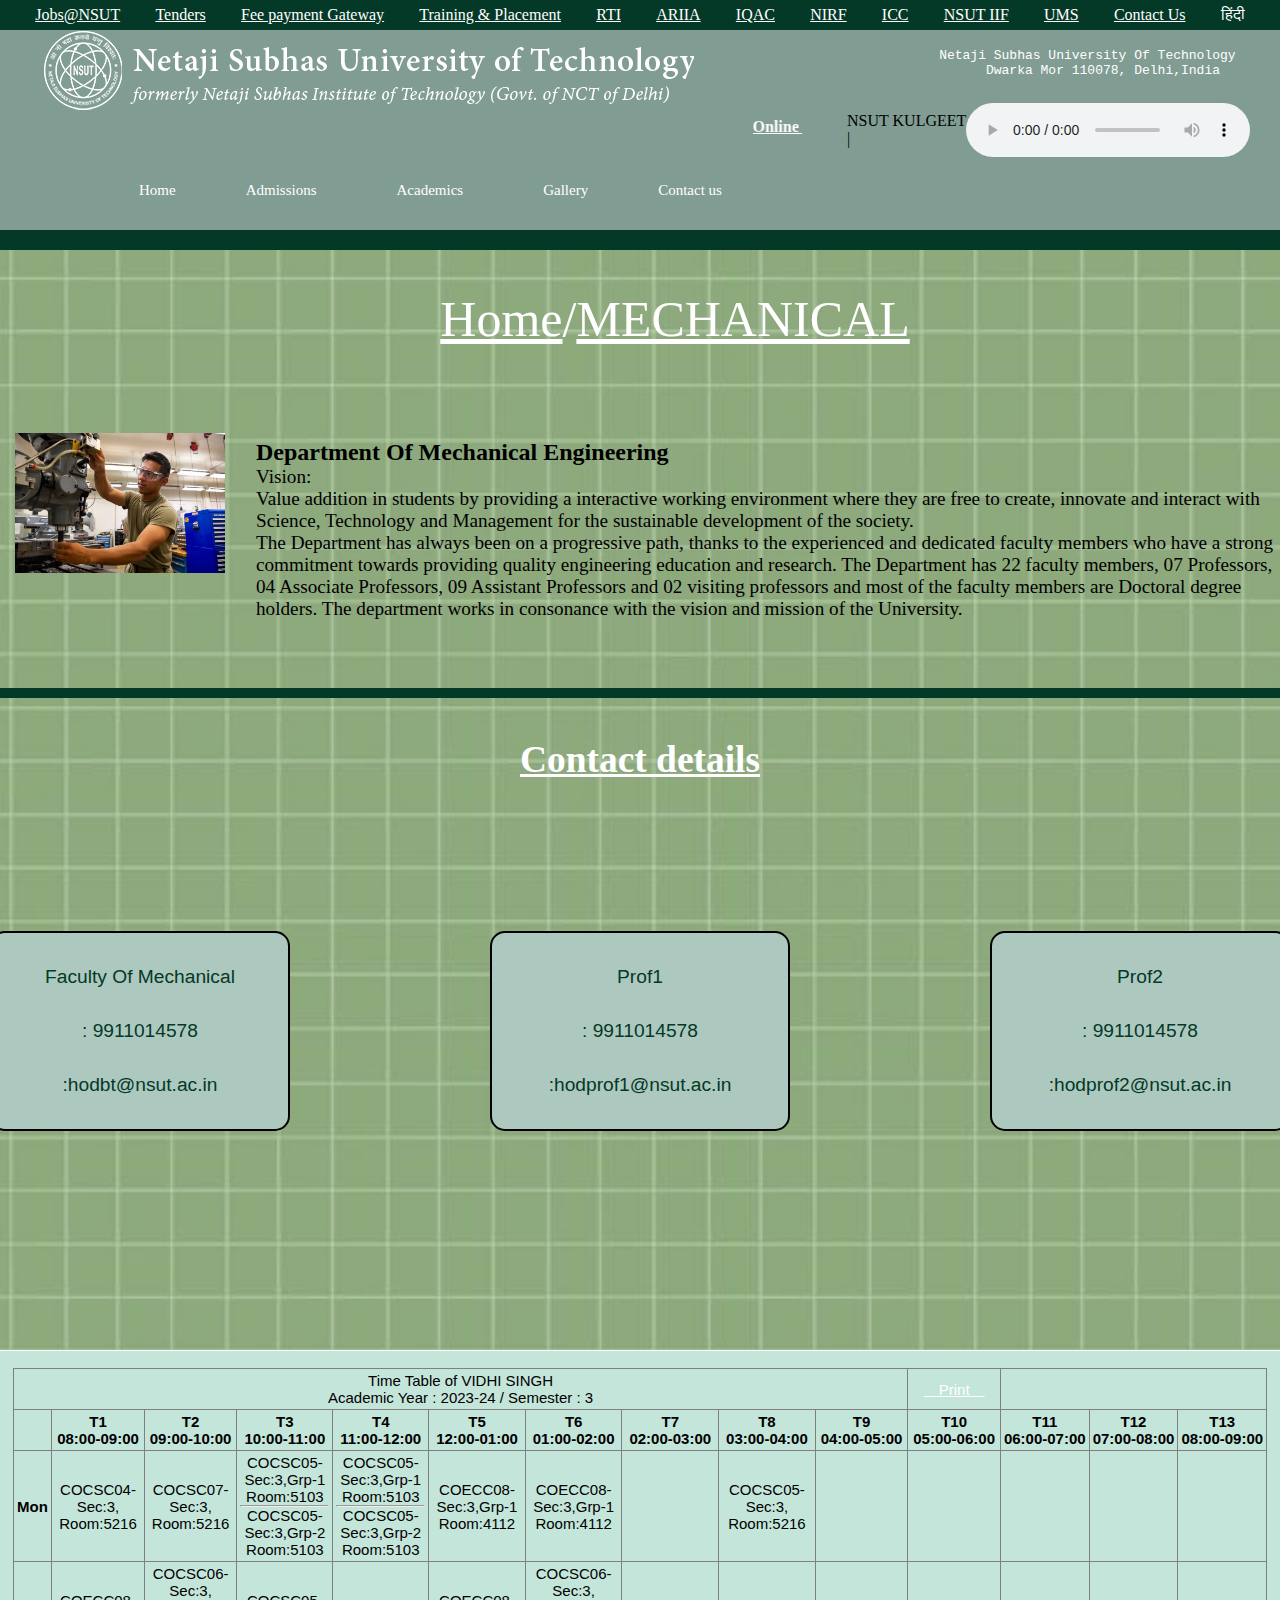
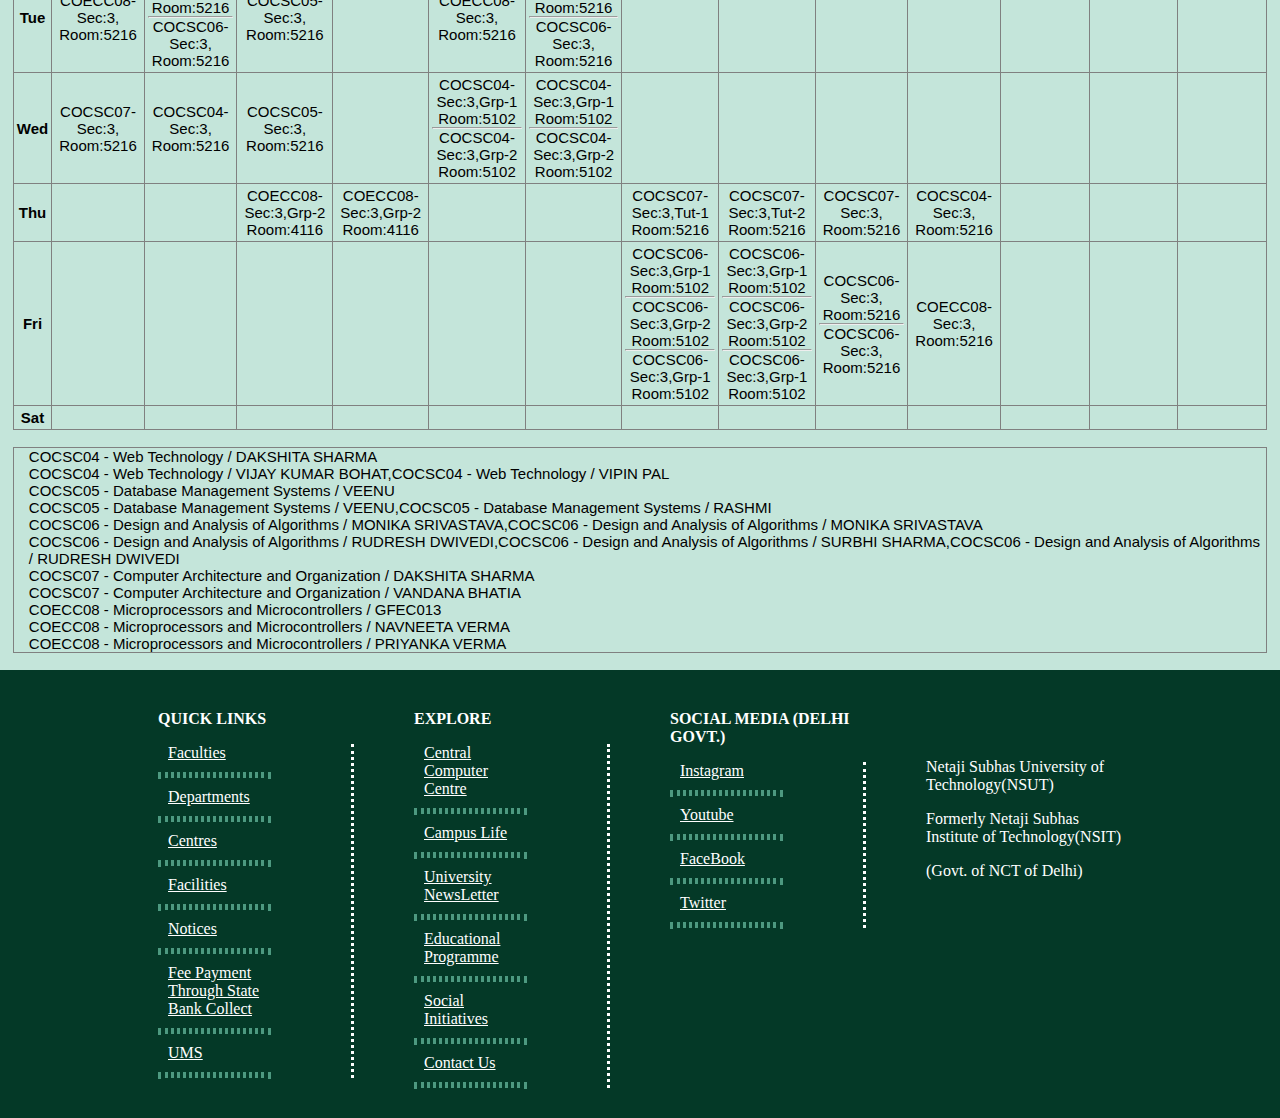
<file: mech.html>
<!DOCTYPE html>
<html lang="en">
<head>
    <meta charset="UTF-8">
    <meta name="viewport" content="width=device-width, initial-scale=1.0">
    <link rel = "stylesheet" href="cse.css">
    <link rel="stylesheet" href="https://cdnjs.cloudflare.com/ajax/libs/font-awesome/6.4.2/css/all.min.css" integrity="sha512-z3gLpd7yknf1YoNbCzqRKc4qyor8gaKU1qmn+CShxbuBusANI9QpRohGBreCFkKxLhei6S9CQXFEbbKuqLg0DA==" crossorigin="anonymous" referrerpolicy="no-referrer" />
    <title>MECHANICAL</title>
</head>
<body>
    <div class="nav-bar">
        <a href="#">Jobs@NSUT</a>
        <a href="#">Tenders</a>
        <a href="#">Fee payment Gateway</a>
        <a href="#">Training & Placement</a>
        <a href="#">RTI</a>
        <a href="#">ARIIA</a>
        <a href="#">IQAC</a>
        <a href="#">NIRF</a>
        <a href="#">ICC</a>
        <a href="#">NSUT IIF</a>
        <a href="#">UMS</a>
        <a href="http://nsut.ac.in/en/contact-us">Contact Us</a>
        <a>हिंदी</a>

    </div>
    <div class="hero-section">
        <div class="logo-box">
            <div class="logo">

            </div>
            <div class="g20">

            </div>
        
            <div class="location-box">
                <pre>
                    Netaji Subhas University Of Technology
                          Dwarka Mor 110078, Delhi,India
                </pre>
                
                
                <div class="locationicon" >
                    <i class="fa-solid fa-location-dot" style="color: #ffffff  "></i>
                </div>
                
            </div>
            
        </div>
        <div class="geet-marky">
            <marky>
                <marquee onmouseout="this.start();" onmouseover="this.stop();" behavior="" direction="">
                        
                    <a href="#">Online submission Of Research Award For Patent And Journal Publication   </a>  
                    <a href="#">IMPORTANT NOTICE FOR B.TECH. STUDENTS OF 1st SEMESTER    </a>
                    <a href="#">Seating Arrangement For Orientation Cum Induction Program To Held From 7th-11th August,2023 <sub>New</sup> </a>
                    <a href="#">MBA / MBA-IEV Special Spot Round On 4th August, 2023    </a> 
                    <a href="#">Click Here To Apply For M.Sc. Admissions    </a>
                    <a href="#">Click Here To Apply For M.A. Admissions     </a>
                    <a href="#">Advertisement For Faculty Positions In Various Departments Of NSUT    </a>
                    <a href="#">Draft RR FOR THE POST OF PROJECT OFFICER  Notice For Admission Of International Students In B.Tech/Design/ M.Tech/Ph.D. 2023-24   </a> 
                    <a href="#">2nd International Conference On Mechanical Engineering (INCOME 2023) At NSUT </a> 
                    <a href="#">International Admission Through DASA 2023-24, Click Here To Apply   </a>
                </marquee>
            </marky>
            
            <div class="music">
                <div class="geet">
                    NSUT KULGEET |
                </div>
                <audio id="song" width="20px" height="2px" ontimeupdate="updateTime()" controls="controls"><source src="https://drive.google.com/uc?authuser=0&id=1MvAo_peoe48_0AoX-au0Bh4tnNZqAJ3M&export=download" type="audio/mp3" /></audio>
                </audio>
            </div>
            
                
        </div>
        <div class="menu-bar">
            
            <ul>
              <li><a href="index3.html">Home</a></li>
              <li><a href="#">Admissions<i class="fas fa-caret-down"></i></a>
                <div class="dropdown-menu-0">
                    <ul>
                      <li><a href="#">Admission Form</a></li>
                      <li><a href="http://nsut.ac.in/en/phd-admission">Phd Admissions </a></li>
                      <li><a href="http://nsut.ac.in/en/ug-admission">UG Admissions </a></li>
                      <li><a href="http://nsut.ac.in/en/pg-admission">PG Admissions </a></li>
                      
                      
                    </ul>
                </div>
              </li>
                
              <li><a href="#">Academics <i class="fas fa-caret-down"></i></a>
                  <div class="dropdown-menu">
                      <ul>
                        <li><a href="#">BTech <i class="fas fa-caret-right"></i></a>
                            <div class="dropdown-menu-1">
                                <ul>
                                  <li><a href="#">CSE</a></li>
                                  <li><a href="#">Mechanical</a></li>
                                  <li><a href="#">Electrical</a></li>
                                  <li><a href="#">Biotech</a></li>
                                </ul>
                              </div></li>
                        <li><a href="#">BBA<i class="fas fa-caret-right"></i></a>
                            <div class="dropdown-menu-1">
                                <ul>
                                  <li><a href="#">CSE</a></li>
                                  <li><a href="#">Mechanical</a></li>
                                  <li><a href="#">Electrical</a></li>
                                  <li><a href="#">Biotech</a></li>
                                </ul>
                              </div>
                        </li>
                        <li><a href="#">Bdes.<i class="fas fa-caret-right"></i> </a>
                            <div class="dropdown-menu-1">
                                <ul>
                                  <li><a href="#">CSE</a></li>
                                  <li><a href="#">Mechanical</a></li>
                                  <li><a href="#">Electrical</a></li>
                                  <li><a href="#">Biotech</a></li>
                                </ul>
                              </div>
                        
                        </li>
                        <li><a href="#">BArch.<i class="fas fa-caret-right"></i></a>
                            <div class="dropdown-menu-1">
                                <ul>
                                  <li><a href="#">CSE</a></li>
                                  <li><a href="#">Mechanical</a></li>
                                  <li><a href="#">Electrical</a></li>
                                  <li><a href="#">Biotech</a></li>
                                </ul>
                              </div>
                        
                        </li>
                      </ul>
                    </div>
              </li>
              <li><a href="#">Gallery</a>
              </li>
              <li><a href="http://nsut.ac.in/en/contact-us">Contact us</a></li>
            </ul>
          </div>
      </div>
      <div class="random"></div>
      <div class="faculty">
        <div class="hero-section1">

          <a href="index3.html">Home</a><a>/</a><a href="">MECHANICAL</a>

        </div>
        <div class="content">
            <div class="comppic3">
               

            </div>
            <div class="content-1">
                <h2>Department Of Mechanical Engineering</h2>
                <p>Vision:
                    <br>
                    Value addition in students by providing a interactive working environment where they are free to create, innovate and interact with Science, Technology and Management for the sustainable development of the society.
                    <br>
                    
                    The Department has always been on a progressive path, thanks to the experienced and dedicated faculty members who have a strong commitment towards providing quality engineering education and research. The Department has 22 faculty members, 07 Professors, 04 Associate Professors, 09 Assistant Professors and 02 visiting professors and most of the faculty members are Doctoral degree holders. The department works in consonance with the vision and mission of the University.</p>
            <br>
                </div>

        
        </div>
        <hr size="10px" color=#043927>
        <div class="contact">

            <h3><u>Contact details</u></h3>
  
          </div>
      
    <div class="hero-section2">
        
        <div class="box-1">
          <div class="box">
            <button>Faculty Of Mechanical
                <p><i class="fa-solid fa-phone"></i> : 9911014578</p>
                <p><i class="fa-regular fa-envelope"></i> :hodbt@nsut.ac.in</p>
            </button>
            
          </div>
          <div class="box">
            <button>Prof1
                <p><i class="fa-solid fa-phone"></i> : 9911014578</p>
                <p><i class="fa-regular fa-envelope"></i> :hodprof1@nsut.ac.in</p>
            </button>
            
          </div>
          <div class="box">
            <button>Prof2
                <p><i class="fa-solid fa-phone"></i> : 9911014578</p>
                <p><i class="fa-regular fa-envelope"></i> :hodprof2@nsut.ac.in</p>
            </button>
          </div>

        </div>
        
    </div>

        
    </div>
    
    <div class="time-table">
        <br>
        <table width="98%" align="center" border="1" style="border-collapse:collapse;" cellspacing="0" cellpadding="3" class="plum_fieldbig">
		<tbody>
            <tr align="center" class="plum_head">
                <td colspan="10">Time Table of VIDHI SINGH<br> 
                Academic Year : 2023-24 / Semester : 3</td>
                <td><div id="f1"><a class="plum_button" href="javascript:if (document.getElementById(&quot;f1&quot;))document.getElementById(&quot;f1&quot;).style.display=&quot;none&quot;;window.print()"> Print </a></div></td>
            </tr>
		<tr align="center">
            <td style="max-width:10px;"></td>
            <td align="center" class="plum_fieldbig" nowrap=""><b>T1<br>08:00-09:00</b></td>
            <td align="center" class="plum_fieldbig" nowrap=""><b>T2<br>09:00-10:00</b></td>
            <td align="center" class="plum_fieldbig" nowrap=""><b>T3<br>10:00-11:00</b></td>
            <td align="center" class="plum_fieldbig" nowrap=""><b>T4<br>11:00-12:00</b></td>
            <td align="center" class="plum_fieldbig" nowrap=""><b>T5<br>12:00-01:00</b></td>
            <td align="center" class="plum_fieldbig" nowrap=""><b>T6<br>01:00-02:00</b></td>
            <td align="center" class="plum_fieldbig" nowrap=""><b>T7<br>02:00-03:00</b></td>
            <td align="center" class="plum_fieldbig" nowrap=""><b>T8<br>03:00-04:00</b></td>
            <td align="center" class="plum_fieldbig" nowrap=""><b>T9<br>04:00-05:00</b></td>
            <td align="center" class="plum_fieldbig" nowrap=""><b>T10<br>05:00-06:00</b></td>
            <td align="center" class="plum_fieldbig" nowrap=""><b>T11<br>06:00-07:00</b></td>
            <td align="center" class="plum_fieldbig" nowrap=""><b>T12<br>07:00-08:00</b></td>
            <td align="center" class="plum_fieldbig" nowrap=""><b>T13<br>08:00-09:00</b></td>
        </tr><tr><td align="center"><b>Mon</b></td><td align="center" class="plum_fieldbig">COCSC04-Sec:3,<br>Room:5216</td><td align="center" class="plum_fieldbig">COCSC07-Sec:3,<br>Room:5216</td><td align="center" class="plum_fieldbig">COCSC05-Sec:3,Grp-1<br>Room:5103<hr>COCSC05-Sec:3,Grp-2<br>Room:5103</td><td align="center" class="plum_fieldbig">COCSC05-Sec:3,Grp-1<br>Room:5103<hr>COCSC05-Sec:3,Grp-2<br>Room:5103</td><td align="center" class="plum_fieldbig">COECC08-Sec:3,Grp-1<br>Room:4112</td><td align="center" class="plum_fieldbig">COECC08-Sec:3,Grp-1<br>Room:4112</td><td align="center" class="plum_fieldbig"></td><td align="center" class="plum_fieldbig">COCSC05-Sec:3,<br>Room:5216</td><td align="center" class="plum_fieldbig"></td><td align="center" class="plum_fieldbig"></td><td align="center" class="plum_fieldbig"></td><td align="center" class="plum_fieldbig"></td><td align="center" class="plum_fieldbig"></td></tr><tr><td align="center"><b>Tue</b></td><td align="center" class="plum_fieldbig">COECC08-Sec:3,<br>Room:5216</td><td align="center" class="plum_fieldbig">COCSC06-Sec:3,<br>Room:5216<hr>COCSC06-Sec:3,<br>Room:5216</td><td align="center" class="plum_fieldbig">COCSC05-Sec:3,<br>Room:5216</td><td align="center" class="plum_fieldbig"></td><td align="center" class="plum_fieldbig">COECC08-Sec:3,<br>Room:5216</td><td align="center" class="plum_fieldbig">COCSC06-Sec:3,<br>Room:5216<hr>COCSC06-Sec:3,<br>Room:5216</td><td align="center" class="plum_fieldbig"></td><td align="center" class="plum_fieldbig"></td><td align="center" class="plum_fieldbig"></td><td align="center" class="plum_fieldbig"></td><td align="center" class="plum_fieldbig"></td><td align="center" class="plum_fieldbig"></td><td align="center" class="plum_fieldbig"></td></tr><tr><td align="center"><b>Wed</b></td><td align="center" class="plum_fieldbig">COCSC07-Sec:3,<br>Room:5216</td><td align="center" class="plum_fieldbig">COCSC04-Sec:3,<br>Room:5216</td><td align="center" class="plum_fieldbig">COCSC05-Sec:3,<br>Room:5216</td><td align="center" class="plum_fieldbig"></td><td align="center" class="plum_fieldbig">COCSC04-Sec:3,Grp-1<br>Room:5102<hr>COCSC04-Sec:3,Grp-2<br>Room:5102</td><td align="center" class="plum_fieldbig">COCSC04-Sec:3,Grp-1<br>Room:5102<hr>COCSC04-Sec:3,Grp-2<br>Room:5102</td><td align="center" class="plum_fieldbig"></td><td align="center" class="plum_fieldbig"></td><td align="center" class="plum_fieldbig"></td><td align="center" class="plum_fieldbig"></td><td align="center" class="plum_fieldbig"></td><td align="center" class="plum_fieldbig"></td><td align="center" class="plum_fieldbig"></td></tr><tr><td align="center"><b>Thu</b></td><td align="center" class="plum_fieldbig"></td><td align="center" class="plum_fieldbig"></td><td align="center" class="plum_fieldbig">COECC08-Sec:3,Grp-2<br>Room:4116</td><td align="center" class="plum_fieldbig">COECC08-Sec:3,Grp-2<br>Room:4116</td><td align="center" class="plum_fieldbig"></td><td align="center" class="plum_fieldbig"></td><td align="center" class="plum_fieldbig">COCSC07-Sec:3,Tut-1<br>Room:5216</td><td align="center" class="plum_fieldbig">COCSC07-Sec:3,Tut-2<br>Room:5216</td><td align="center" class="plum_fieldbig">COCSC07-Sec:3,<br>Room:5216</td><td align="center" class="plum_fieldbig">COCSC04-Sec:3,<br>Room:5216</td><td align="center" class="plum_fieldbig"></td><td align="center" class="plum_fieldbig"></td><td align="center" class="plum_fieldbig"></td></tr><tr><td align="center"><b>Fri</b></td><td align="center" class="plum_fieldbig"></td><td align="center" class="plum_fieldbig"></td><td align="center" class="plum_fieldbig"></td><td align="center" class="plum_fieldbig"></td><td align="center" class="plum_fieldbig"></td><td align="center" class="plum_fieldbig"></td><td align="center" class="plum_fieldbig">COCSC06-Sec:3,Grp-1<br>Room:5102<hr>COCSC06-Sec:3,Grp-2<br>Room:5102<hr>COCSC06-Sec:3,Grp-1<br>Room:5102</td><td align="center" class="plum_fieldbig">COCSC06-Sec:3,Grp-1<br>Room:5102<hr>COCSC06-Sec:3,Grp-2<br>Room:5102<hr>COCSC06-Sec:3,Grp-1<br>Room:5102</td><td align="center" class="plum_fieldbig">COCSC06-Sec:3,<br>Room:5216<hr>COCSC06-Sec:3,<br>Room:5216</td><td align="center" class="plum_fieldbig">COECC08-Sec:3,<br>Room:5216</td><td align="center" class="plum_fieldbig"></td><td align="center" class="plum_fieldbig"></td><td align="center" class="plum_fieldbig"></td></tr><tr><td align="center"><b>Sat</b></td><td align="center" class="plum_fieldbig"></td><td align="center" class="plum_fieldbig"></td><td align="center" class="plum_fieldbig"></td><td align="center" class="plum_fieldbig"></td><td align="center" class="plum_fieldbig"></td><td align="center" class="plum_fieldbig"></td><td align="center" class="plum_fieldbig"></td><td align="center" class="plum_fieldbig"></td><td align="center" class="plum_fieldbig"></td><td align="center" class="plum_fieldbig"></td><td align="center" class="plum_fieldbig"></td><td align="center" class="plum_fieldbig"></td><td align="center" class="plum_fieldbig"></td></tr></tbody></table><br><table width="98%" align="center" border="1" style="border-collapse:collapse;" cellspacing="0" cellpadding="0" class="plum_field"><tbody><tr valign="top"><td><p style="margin-left:15px;">COCSC04 - Web Technology / DAKSHITA SHARMA&nbsp;</p><p style="margin-left:15px;">COCSC04 - Web Technology / VIJAY KUMAR BOHAT,COCSC04 - Web Technology / VIPIN PAL</p><p style="margin-left:15px;">COCSC05 - Database Management Systems / VEENU</p><p style="margin-left:15px;">COCSC05 - Database Management Systems / VEENU,COCSC05 - Database Management Systems / RASHMI</p><p style="margin-left:15px;">COCSC06 - Design and Analysis of Algorithms / MONIKA SRIVASTAVA,COCSC06 - Design and Analysis of Algorithms / MONIKA SRIVASTAVA</p><p style="margin-left:15px;">COCSC06 - Design and Analysis of Algorithms / RUDRESH DWIVEDI,COCSC06 - Design and Analysis of Algorithms / SURBHI SHARMA,COCSC06 - Design and Analysis of Algorithms / RUDRESH DWIVEDI</p><p style="margin-left:15px;">COCSC07 - Computer Architecture and Organization / DAKSHITA SHARMA&nbsp;</p><p style="margin-left:15px;">COCSC07 - Computer Architecture and Organization / VANDANA BHATIA</p><p style="margin-left:15px;">COECC08 - Microprocessors and Microcontrollers / GFEC013</p><p style="margin-left:15px;">COECC08 - Microprocessors and Microcontrollers / NAVNEETA VERMA</p><p style="margin-left:15px;">COECC08 - Microprocessors and Microcontrollers / PRIYANKA VERMA</p></td></tr></tbody></table><br></div>

    <div class="Part10">
        <div class="subPart-10">
            <div class="sub-subPart-10">
                <h4>QUICK LINKS</h4>
                <div class="Links-sub-subPart-10">
                    <a href="">Faculties</a><hr>
                    <a href="">Departments</a><hr>
                    <a href="">Centres</a><hr>
                    <a href="">Facilities</a><hr>
                    <a href="">Notices</a><hr>
                    <a href="">Fee Payment Through State Bank Collect</a><hr>
                    <a href="">UMS</a><hr>
                </div>
            </div>
            <div class="sub-subPart-10">
                <h4>EXPLORE</h4>
                <div class="Links-sub-subPart-10">
                    <a href="">Central Computer Centre</a><hr>
                    <a href="">Campus Life</a><hr>
                    <a href="">University NewsLetter</a><hr>
                    <a href="">Educational Programme</a><hr>
                    <a href="">Social Initiatives</a><hr>
                    <a href="">Contact Us</a><hr>
                </div>
            </div>
            <div class="sub-subPart-10">
                <h4>SOCIAL MEDIA (DELHI GOVT.)</h4>
                <div class="Links-sub-subPart-10">
                    <a href="">Instagram</a><hr>
                    <a href="">Youtube</a><hr>
                    <a href="">FaceBook</a><hr>
                    <a href="">Twitter</a><hr>
                </div>
            </div>
            <div class="sub-subPart-10">
                <p style="margin-top: 3em;">Netaji Subhas University of Technology(NSUT)</p>
                <p>Formerly Netaji Subhas Institute of Technology(NSIT)</p>
                <p>(Govt. of NCT of Delhi)</p>
            </div>
        </div>
    </div>
   
   
  </div>            
</body>
</html>
</file>
<file: style3.css>
*{
    margin: 0px;
    border: border-box;
}
a{
    color: white;
}
.nav-bar{
    
    height: 30px;
    background-color: #043927;
    display: flex;
    flex-wrap: wrap;
    justify-content: space-evenly;
    align-items: center;
}
.nav-bar a{
    font-weight: 100;
    color: white;
}
.hero-section{
    
    height:1000px;
    background-image: url("nsut.jpg");
    background-repeat: no-repeat;
    /* background-size: cover; */

}
.logo-box{
    height: 80px;
    display: flex;
    justify-content: space-evenly;
    align-items: center;
    color: white;
}
.logo{
    height: 79px;
    width: 650px;
    background-image: url("nsutlogo.png");

}
.g-20{
    height: 80px;
    width: 89px;
    background-image: url("G20Whiteback.jpg");
}
.location-box{
    
    display: flex;
    align-items: center; 
    justify-content: space-evenly;
    

}

  
 
.fa-solid fa-location-dot{
    margin-left: 100px;
    height: 60px;
}
.geet-marky{
    height: 40px;
    display: flex;
    justify-content: space-between;
    align-items: center;
}
marky{
    width: 1000px;
    height: 40px;
    font-weight: bold;
    /* font-size: larger; */
    padding-left: 15px ;
    padding-right: 15px ;
    margin-top: 15px;

}
/* marquee{
    font-size: 10px;
    font-weight: 800;
    color: #8ebf42;
    font-family: sans-serif;
    } */
.music{
    display: flex;
    align-items: center;
    width:40%;
    padding: 30px;
    box-shadow: 0 0 20px rgba(red, 0, 0, 0.4);
    border-radius: 8px;
}
.menu-bar {
    background-color: var(--color-black);
    height: 80px;
    /* width: 100%; */
    display: flex;
    justify-content: space-between;
    align-items: center;
    padding: 0 5%;
    position: relative;
  }
  .menu-bar ul {
    list-style: none;
    display: flex;
  }
  .menu-bar ul li {
    /* width: 120px; */
    padding: 10px 30px;
    /* text-align: center; */
    position: relative;
  }
  .menu-bar ul li a {
    /* background-color: black; */
    border-radius: 5px;
    padding: 5px;
    font-size: 15px;
    color: white;
    /* color: var(--color-white); */
    text-decoration: none;
    transition: all 0.3s;
  }
  .menu-bar ul li a:hover {
    color: #043927;
  }
  .fas {
    float: right;
    margin-left: 10px;
    padding-top: 3px;
  }
  /* dropdown menu style */
  .dropdown-menu {
    display: none;
   
  }
  .menu-bar ul li:hover .dropdown-menu {
    display: block;
    position: absolute;
    left: 0;
    top: 100%;
    background-color:rgba(4,57,39,0.5);
  }
  .menu-bar ul li:hover .dropdown-menu ul {
    display: block;
    margin: 10px;
  }
  .dropdown-menu-0 {
    display: none;
   
  }
  .menu-bar ul li:hover .dropdown-menu-0 {
    display: block;
    position: absolute;
    left: 0;
    top: 100%;
    background-color:rgba(4,57,39,0.5);
  }
  .menu-bar ul li:hover .dropdown-menu-0 ul {
    display: block;
    margin: 10px;
  }
  .menu-bar ul li:hover .dropdown-menu ul li {
    width: 150px;
    padding: 10px;
  }
  .menu-bar ul li:hover .dropdown-menu-0 ul li {
    width: 150px;
    padding: 10px;
  }
  .dropdown-menu-1 {
    display: none;
  }
  .dropdown-menu ul li:hover .dropdown-menu-1 {
    display: block;
    position: absolute;
    left: 150px;
    top: 0;
    background-color:rgba(4,57,39,0.5);
}
.welcome{
    color: white;
    border: #043927;
    height: 465px;
    display: flex;
    flex-direction: column;
    justify-items: space-evenly;
    align-items: center;
    font-size: x-large;
    margin-top: 100px;
}
.info{
    background-image: url("ab.jpg");
    background-size: cover;
    background-color:rgba(4,57,39,0.5);
    padding-top: 100px;
    padding-bottom: 100px;
    padding-left: 30px;
    padding-right: 30px;
}

.topic-nsut{
    display: flex;
    height: 53.2;
    margin-bottom: 30px;
    font-size: large;
}
.black-text{
    color: black;
    margin-right: 10px;
    font-size: 20px;
    font-weight: lighter;
    /* border-bottom: 2px solid black; */
}
.underline-text {
    border-bottom: 2px solid black;
    padding-bottom: 10px;

}

.NSUT{
    color: #043927;
    font-size: 20px;
    font-weight: lighter;
}
.about{
    color: black;
    height: 180;
    font-size: 20px;
    line-height: 40px;
    letter-spacing: 0.2px;
    margin-bottom: 10px;
}

.know-more{
    margin-top: 20px;
    padding-left: 10px;
    height: 40px;
    width: 145px;
    background-color: rgba(4,57,39,0.5);
    border: 2px solid black;
}

.know-more:hover  {
    background-color: white; 
}

.link {
    color:#043927;
    text-decoration: none;
}
.link:hover{
    color: #043927;
}

.about-campus {

    background-color:#043927;
    height: 400px;
    display: flex;
    justify-content: space-evenly;
}
.one-box{
    position: relative;
    margin-top: 60px;
    margin-bottom: 60px;
    height: 200px;
    width: 380px;
    background-color: #043927;
}

.campus-topic{ 
    display: flex;
    height: 60px;
    width: 380px;
    
    background-color:rgb(192,214,203);
    font-size: large;
    
}

.Rank-topic{ 
    height: 60px;
    width: 380px;
    background-color: rgb(192,214,203);
}
.VC-topic{ 
    height: 60px;
    width: 380px;
    background-color: rgb(192,214,203);
}
.campus-list {
    position: absolute;
    height: 200px;
    width: 300px;
    background-image: url("ab.jpg");
    background-size: cover;
    background-color: rgba(150, 249, 216, 0.5);
    right: 40px;
    
}
.Rank-list {
    position: absolute;
    height: 200px;
    width: 300px;
    background-color: white;
    right: 40px;
    background-image: url("ab.jpg");
    background-size: cover;
}
.VC-list {
    display: flex;
    position: absolute;
    height: 200px;
    width: 300px;
    background-color: white;
    background-image: url("ab.jpg");
    background-size: cover;
    right: 40px;
}
.topic{
    display: flex;
    padding-top: 20px;
    padding-left: 5%;
}


.vc-image{
    padding: 15px;
}
.inner {
    padding-left: 20px;
}
.inner a{
    color: black;
}
.inner a:hover{
    color: #043927;
    
}
.research {
    padding: 15px;
}
.latest-news{
    height: 500px;
    background-color: white;
    display: flex;
    justify-content: center;

}

.news-heading{
    background-color: white;
    width: 20%;
    display: flex;
    flex-direction: column;
    margin-top: 30px;
    /* align-items: center;
    justify-content: center; */

}
.news-heading pre{
    color: #043927;
    font-family:Georgia, 'Times New Roman', Times, serif;
    margin-bottom: 15px;
    display: flex;
    margin-left: 0;
    font-size: 50px;
    padding: 15px;
   
}
.news-heading p{
    padding: 15px;
    font-size: 20px;
}
.news-heading a{
    color: #043927;
    padding: 15px;
    font-size: 20px;

}
.picture{
    height: 500px;
    /* background-image: url("ss.jpg");
    background-size: cover; */
    width: 80%;
    display: flex;
    justify-content: space-evenly;
    align-items: center;
}
.box{
    width: 700px;
    display: flex;
    flex-direction: column;
    justify-content: space-between;
    align-items: center;
}
.pic{
    height: 300px;
    background-image: url("box.png");
    background-size: cover;
    width: 300px;
}
.picture pre{
    font-size: large;
}
.picture a{
    color: #043927;
}
.para{
    height: 100px;
    display: flex;
    flex-direction: column;
    justify-content: center;
    align-items: center;
}
.admissions{
    height: 1100px;
    background-color: #043927;
    font-size: 60px;
    display: flex;
    
    justify-content: space-between;
}


.heading{
    display: flex;
    flex-direction: column;
    justify-content: center;
    align-items: center;
    padding: 50px;
    color: white;
    
}
.heading img{
    height: 500px;
    width: 500px;
}
.foot-panel{
    width: 50%;
    
    background-image: url("ab.jpg");
    background-size: cover;
    background-color: rgba(150, 249, 216, 0.5);


}
.foot-panel p{
    display: flex;
    justify-content: start;
    font-size: 35px;
    padding: 10px;

}
.foot-panel ul hr{
    color: #043927;
}
.foot-panel a{

    font-size: 20px;
    padding: 10px;
    display: flex;
    flex-direction: column;
    justify-content: space-between;
    align-items:start;
}
.computer{
    height: 60px;
    display: flex;
    flex-direction: row;
    padding: 10px;
    
}
.computer i{
    margin-top: 20px;
    color: #043927;
}
.computer a{
    
    font-family:Georgia, 'Times New Roman', Times, serif;
}
.computer a:hover{
    
    color: #043927;
}
.Part7{
    background-color:rgba(150, 249, 216, 0.5);
    text-align: center;
    height: 600px;
    margin-top: 2255px;
    padding: 20px;
}
.Part7 h1{
    margin-top: 15px;
}
.subPart-7{
    display: flex;
    justify-content: space-around;
    margin-left: 10%;
    margin-right: 10%;
    margin-top: 3em;
    margin-bottom: 5em;
}
.sub-subPart-7{
    
    width: 300px;
}
.sub-subPart-7 img{
    margin-bottom: 2em;
}

.sub-subPart-7 p{
    margin: 1em;
    margin-top: 2em;
    margin-bottom: 2em;
}
.sub-subPart-7 button{
    background-color: #FFFFFF;
    
    width: 180px;
    height: 52px;
    border: 2px solid black;
}
.sub-subPart-7 button:hover{
    background-color: #043927;
    color: white;
}


.Part9{
    margin-top: 1cm;
    margin-bottom: 1cm
}
.subPart-9{
    display: flex;
    margin-left: 10%;
    margin-right: 10%;
    justify-content: space-around;
}
.sub-subPart-9{
    height: 360px;
    border: 2px solid black;
    padding: 0px;
    text-align: center;
}
.sub-subPart-9 h2{
    padding: 10px;
    width: 350px;
    border: 0px;
    background-color: #003262;
    color: white;
    
}



.Part10{
    background-color: #043927;
    color: white;
    padding-top: 10px;
}

.subPart-10{
    display: grid;
    grid-template-columns: repeat(4,1fr)    ;
    margin-left: 10%;
    margin-right: 10%;
}
.sub-subPart-10{
    padding: 30px;
    
}
.sub-subPart-10 h4{
    /* margin-top: 2em; */
    margin-bottom: 1em;
}
.sub-subPart-10 a{
    display: block;
    margin: 10px;
}
.sub-subPart-10 hr{
    border: dotted;

    color:rgba(150, 249, 216, 0.5)
}
.sub-subPart-10 p{
    margin-top: 1em;
}
.Links-sub-subPart-10{
    padding-right: 5em  ;
    border-right: dotted;
}

span{
    color: #006FCE;
}
a:hover{
    cursor: pointer;
}
</file>
<file: cse.css>
*{
    margin: 0px;
    border: border-box;
}
a{
    color: white;
}
.nav-bar{
    
    height: 30px;
    background-color: #043927;
    display: flex;
    flex-wrap: wrap;
    justify-content: space-evenly;
    align-items: center;
}
.nav-bar a{
    font-weight: 100;
    color: white;
}
.hero-section{
    
    height:200px;
    background-color: rgba(4,57,39,0.5);
    /* background-image: url("nsut.jpg");
    background-repeat: no-repeat; */
    /* background-size: cover; */

}
.logo-box{
    height: 80px;
    display: flex;
    justify-content: space-evenly;
    align-items: center;
    color: white;
}
.logo{
    height: 79px;
    width: 650px;
    background-image: url("nsutlogo.png");

}
.g-20{
    height: 80px;
    width: 89px;
    background-image: url("G20Whiteback.jpg");
}
.location-box{
    
    display: flex;
    align-items: center; 
    justify-content: space-evenly;
    

}

  
 
.fa-solid fa-location-dot{
    margin-left: 100px;
    height: 60px;
}
.geet-marky{
    height: 40px;
    display: flex;
    justify-content: space-between;
    align-items: center;
}
marky{
    width: 1000px;
    height: 40px;
    font-weight: bold;
    /* font-size: larger; */
    padding-left: 15px ;
    padding-right: 15px ;
    margin-top: 15px;

}
/* marquee{
    font-size: 10px;
    font-weight: 800;
    color: #8ebf42;
    font-family: sans-serif;
    } */
.music{
    display: flex;
    align-items: center;
    width:40%;
    padding: 30px;
    box-shadow: 0 0 20px rgba(red, 0, 0, 0.4);
    border-radius: 8px;
}
.menu-bar {
    background-color: var(--color-black);
    height: 80px;
    /* width: 100%; */
    display: flex;
    justify-content: space-between;
    align-items: center;
    padding: 0 5%;
    position: relative;
  }
  .menu-bar ul {
    list-style: none;
    display: flex;
  }
  .menu-bar ul li {
    /* width: 120px; */
    padding: 10px 30px;
    /* text-align: center; */
    position: relative;
  }
  .menu-bar ul li a {
    /* background-color: black; */
    border-radius: 5px;
    padding: 5px;
    font-size: 15px;
    color: white;
    /* color: var(--color-white); */
    text-decoration: none;
    transition: all 0.3s;
  }
  .menu-bar ul li a:hover {
    color: #043927;
  }
  .fas {
    float: right;
    margin-left: 10px;
    padding-top: 3px;
  }
  /* dropdown menu style */
  .dropdown-menu {
    display: none;
   
  }
  .menu-bar ul li:hover .dropdown-menu {
    display: block;
    position: absolute;
    left: 0;
    top: 100%;
    background-color:rgba(4,57,39,0.5);
  }
  .menu-bar ul li:hover .dropdown-menu ul {
    display: block;
    margin: 10px;
  }
  .dropdown-menu-0 {
    display: none;
   
  }
  .menu-bar ul li:hover .dropdown-menu-0 {
    display: block;
    position: absolute;
    left: 0;
    top: 100%;
    background-color:rgba(4,57,39,0.5);
  }
  .menu-bar ul li:hover .dropdown-menu-0 ul {
    display: block;
    margin: 10px;
  }
  .menu-bar ul li:hover .dropdown-menu ul li {
    width: 150px;
    padding: 10px;
  }
  .menu-bar ul li:hover .dropdown-menu-0 ul li {
    width: 150px;
    padding: 10px;
  }
  .dropdown-menu-1 {
    display: none;
  }
  .dropdown-menu ul li:hover .dropdown-menu-1 {
    display: block;
    position: absolute;
    left: 150px;
    top: 0;
    background-color:rgba(4,57,39,0.5);
}
.faculty{
    height: 1100px;
    background-image: url("ab.jpg");
    background-size: cover;


}

.hero-section1 {
  color: white;
  display: flex;
  justify-content:center;
  align-items: center;
  padding: 40px;
  margin-left: 70px;
  font-size: 50px;
}
.hero-section1 a:hover{
  
  color: #043927;
}
.box-1{
  display: flex;
  justify-content: space-evenly;
  align-items: center;
}
.box-2{
  display: flex;
  justify-content: space-evenly;
  align-items: center;
}
.box-3{
  display: flex;
  justify-content: space-evenly;
  align-items: center;
}
.box button{
  width: 300px;
  height: 200px;
  background-color: rgb(173, 200, 191);
  color: #043927;
  font-size: larger;
  border: 2px solid black;
  border-radius: 15px;
  display: flex;
  flex-direction: column;
  justify-content: space-evenly;
  align-items: center;
  /* padding: 50px; */
}
.box button:hover{
  background-color: black;
  color: yellowgreen;
  
}

.box button a{
  color: #043927;
}
.box button a:hover{
  background-color: black;
  color: yellowgreen;
}
.box{
  width: 300px;
  height: 200px;
  
  padding: 100px;
  height: 52px;
  /* border: 2px solid black; */
  border-radius: 15px;
}


.hero-section2{
  display: flex;
  flex-direction: column;
  justify-content: space-between;
  align-items: center;
  padding: 50px;
}



.Part10{
  background-color: #043927;
  color: white;
  padding-top: 10px;
}

.subPart-10{
  display: grid;
  grid-template-columns: repeat(4,1fr)    ;
  margin-left: 10%;
  margin-right: 10%;
}
.sub-subPart-10{
  padding: 30px;
  
}
.sub-subPart-10 h4{
  /* margin-top: 2em; */
  margin-bottom: 1em;
}
.sub-subPart-10 a{
  display: block;
  margin: 10px;
}
.sub-subPart-10 hr{
  border: dotted;

  color:rgba(150, 249, 216, 0.5)
}
.sub-subPart-10 p{
  margin-top: 1em;
}
.Links-sub-subPart-10{
  padding-right: 5em  ;
  border-right: dotted;
}

span{
  color: #006FCE;
}
a:hover{
  cursor: pointer;
}
.random{
  background-color: #043927;
  height: 20px;
}
.content{
    height:300px;
    display:flex;

    justify-content: space-between;
    align-items: center;

}
.comppic{
    /* width: 45%; */
    height:200px;
    width: 200px;
    background-color: black;
    background-image: url("gen_info.jpg");
    background-size: contain;
    padding: 5px;
    margin-left: 15px;
}
.comppic2{
    height:200px;
    width: 200px;
    /* background-color: black; */
    background-image: url("Biotechnology.jpg");
    background-size: contain;
    background-repeat: no-repeat;
    padding: 5px;
    margin-left: 15px;
}
.comppic3{
    height:200px;
    width: 200px;
    /* background-color: black; */
    background-image: url("MECHANIC.jpg");
    background-size: contain;
    background-repeat: no-repeat;
    padding: 5px;
    margin-left: 15px;
}
.content-1{
    width: 80%;
    

}
.content-1 p{
    font-size: larger;
}
.contact{
    margin-top: 40px;
    color: white;
    display: flex;
    justify-content: center;
    align-items: center;
    font-size: xx-large;
}
.contact:hover{
    color: #043927;
}
.time-table{
    
    background: #c4e5da;
    /* margin-left: 10px; */
    margin-top: 1px;
    margin-right: 0px;
    margin-bottom: 0px;
    font-size: 15px;
    font-family: Arial, Helvetica, Garuda, sans-serif;
    display: flex;
    justify-content: center;
    align-items: center;
    flex-direction: column;
    /* *font-size: small;
    *font: x-small; */
}
</file>
<file: btechstyle.css>
*{
    margin: 0px;
    border: border-box;
}
a{
    color: white;
}
.nav-bar{
    
    height: 30px;
    background-color: #043927;
    display: flex;
    flex-wrap: wrap;
    justify-content: space-evenly;
    align-items: center;
}
.nav-bar a{
    font-weight: 100;
    color: white;
}
.hero-section{
    
    height:200px;
    background-color: rgba(4,57,39,0.5);
    /* background-image: url("nsut.jpg");
    background-repeat: no-repeat; */
    /* background-size: cover; */

}
.logo-box{
    height: 80px;
    display: flex;
    justify-content: space-evenly;
    align-items: center;
    color: white;
}
.logo{
    height: 79px;
    width: 650px;
    background-image: url("nsutlogo.png");

}
.g-20{
    height: 80px;
    width: 89px;
    background-image: url("G20Whiteback.jpg");
}
.location-box{
    
    display: flex;
    align-items: center; 
    justify-content: space-evenly;
    

}

  
 
.fa-solid fa-location-dot{
    margin-left: 100px;
    height: 60px;
}
.geet-marky{
    height: 40px;
    display: flex;
    justify-content: space-between;
    align-items: center;
}
marky{
    width: 1000px;
    height: 40px;
    font-weight: bold;
    /* font-size: larger; */
    padding-left: 15px ;
    padding-right: 15px ;
    margin-top: 15px;

}
/* marquee{
    font-size: 10px;
    font-weight: 800;
    color: #8ebf42;
    font-family: sans-serif;
    } */
.music{
    display: flex;
    align-items: center;
    width:40%;
    padding: 30px;
    box-shadow: 0 0 20px rgba(red, 0, 0, 0.4);
    border-radius: 8px;
}
.menu-bar {
    background-color: var(--color-black);
    height: 80px;
    /* width: 100%; */
    display: flex;
    justify-content: space-between;
    align-items: center;
    padding: 0 5%;
    position: relative;
  }
  .menu-bar ul {
    list-style: none;
    display: flex;
  }
  .menu-bar ul li {
    /* width: 120px; */
    padding: 10px 30px;
    /* text-align: center; */
    position: relative;
  }
  .menu-bar ul li a {
    /* background-color: black; */
    border-radius: 5px;
    padding: 5px;
    font-size: 15px;
    color: white;
    /* color: var(--color-white); */
    text-decoration: none;
    transition: all 0.3s;
  }
  .menu-bar ul li a:hover {
    color: #043927;
  }
  .fas {
    float: right;
    margin-left: 10px;
    padding-top: 3px;
  }
  /* dropdown menu style */
  .dropdown-menu {
    display: none;
   
  }
  .menu-bar ul li:hover .dropdown-menu {
    display: block;
    position: absolute;
    left: 0;
    top: 100%;
    background-color:rgba(4,57,39,0.5);
  }
  .menu-bar ul li:hover .dropdown-menu ul {
    display: block;
    margin: 10px;
  }
  .dropdown-menu-0 {
    display: none;
   
  }
  .menu-bar ul li:hover .dropdown-menu-0 {
    display: block;
    position: absolute;
    left: 0;
    top: 100%;
    background-color:rgba(4,57,39,0.5);
  }
  .menu-bar ul li:hover .dropdown-menu-0 ul {
    display: block;
    margin: 10px;
  }
  .menu-bar ul li:hover .dropdown-menu ul li {
    width: 150px;
    padding: 10px;
  }
  .menu-bar ul li:hover .dropdown-menu-0 ul li {
    width: 150px;
    padding: 10px;
  }
  .dropdown-menu-1 {
    display: none;
  }
  .dropdown-menu ul li:hover .dropdown-menu-1 {
    display: block;
    position: absolute;
    left: 150px;
    top: 0;
    background-color:rgba(4,57,39,0.5);
}
.faculty{
    height: 1300px;
    background-image: url("ab.jpg");
    background-size: cover;

}

.hero-section1 {
  color: white;
  display: flex;
  justify-content:center;
  align-items: center;
  padding: 40px;
  margin-left: 70px;
  font-size: 50px;
}
.hero-section1 a:hover{
  
  color: #043927;
}
.box-1{
  display: flex;
  justify-content: space-evenly;
  align-items: center;
}
.box-2{
  display: flex;
  justify-content: space-evenly;
  align-items: center;
}
.box-3{
  display: flex;
  justify-content: space-evenly;
  align-items: center;
}
.box button{
  width: 300px;
  height: 200px;
  background-color: rgb(173, 200, 191);
  color: #043927;
  font-size: larger;
  border: 2px solid black;
  border-radius: 15px;
  /* padding: 50px; */
}
.box button:hover{
  background-color: black;
  color: yellowgreen;
  
}

.box button a{
  color: #043927;
}
.box button a:hover{
  background-color: black;
  color: yellowgreen;
}
.box{
  width: 300px;
  height: 200px;
  
  padding: 100px;
  height: 52px;
  /* border: 2px solid black; */
  border-radius: 15px;
}


.hero-section2{
  display: flex;
  flex-direction: column;
  justify-content: space-between;
  align-items: center;
  padding: 50px;
  margin-bottom: 50px;

}



.Part10{
  background-color: #043927;
  color: white;
  padding-top: 10px;
}

.subPart-10{
  display: grid;
  grid-template-columns: repeat(4,1fr)    ;
  margin-left: 10%;
  margin-right: 10%;
}
.sub-subPart-10{
  padding: 30px;
  
}
.sub-subPart-10 h4{
  /* margin-top: 2em; */
  margin-bottom: 1em;
}
.sub-subPart-10 a{
  display: block;
  margin: 10px;
}
.sub-subPart-10 hr{
  border: dotted;

  color:rgba(150, 249, 216, 0.5)
}
.sub-subPart-10 p{
  margin-top: 1em;
}
.Links-sub-subPart-10{
  padding-right: 5em  ;
  border-right: dotted;
}

span{
  color: #006FCE;
}
a:hover{
  cursor: pointer;
}
.random{
  background-color: #043927;
  height: 20px;
}
</file>
<file: form.css>
*{
    margin: 0;
}
.body{
    
    display: grid;
    justify-content: center;
    
}

.Navigation-Bar{
    
    display: flex;
    background-color: #043927;
    padding: 25px;
    justify-content: space-around;
    font-size: 20px;
    height: 1cm;
    
}
.Navigation-Bar a{
    text-decoration: none;
    color: whitesmoke;

}
.Navigation-Bar a:hover{
    color: rgba(255, 255, 255, 0.767);
}
.Academics:hover .dropdown-content{
    display: block;
    background-color: #043927;
    margin-top:15px;
    padding: 10px;
    border-radius:10px ;
}
.dropdown-content{
    display: none;
}
.dropdown-content a{
    display: block;
    margin: 10px;
    
}





.main{
    margin-top: 3cm;
    width: 10cm;
    border: 2px solid black;
    padding: 10px;
}
.main h2{
    text-align: center;
    background-color: #003263;
    margin: 0px;
    width: 100%;
    padding-top: 20px;
    padding-bottom: 20px;
    color: white;
    font-style: arial;
    
}
.Navigation-Bar{
    
    display: flex;
    background-color:#043927;
    padding: 15px;
    justify-content: space-around;
    font-size: 20px;
    
}
.Navigation-Bar a{
    text-decoration: none;
    color: whitesmoke;

}
.Navigation-Bar a:hover{
    color: rgba(255, 255, 255, 0.767);
}
input{
    margin-top: 5px;
    margin-left: 3px ;
    width: 95%;
}
.button{
    text-align: center;
}
.submit-button{
    background-color: red;
    border-radius: 10px;
    color: white;
    border: 0px;
    width: max-content;
    padding: 10px;
}
.submit-button:hover{
    cursor: pointer;
}
</file>
